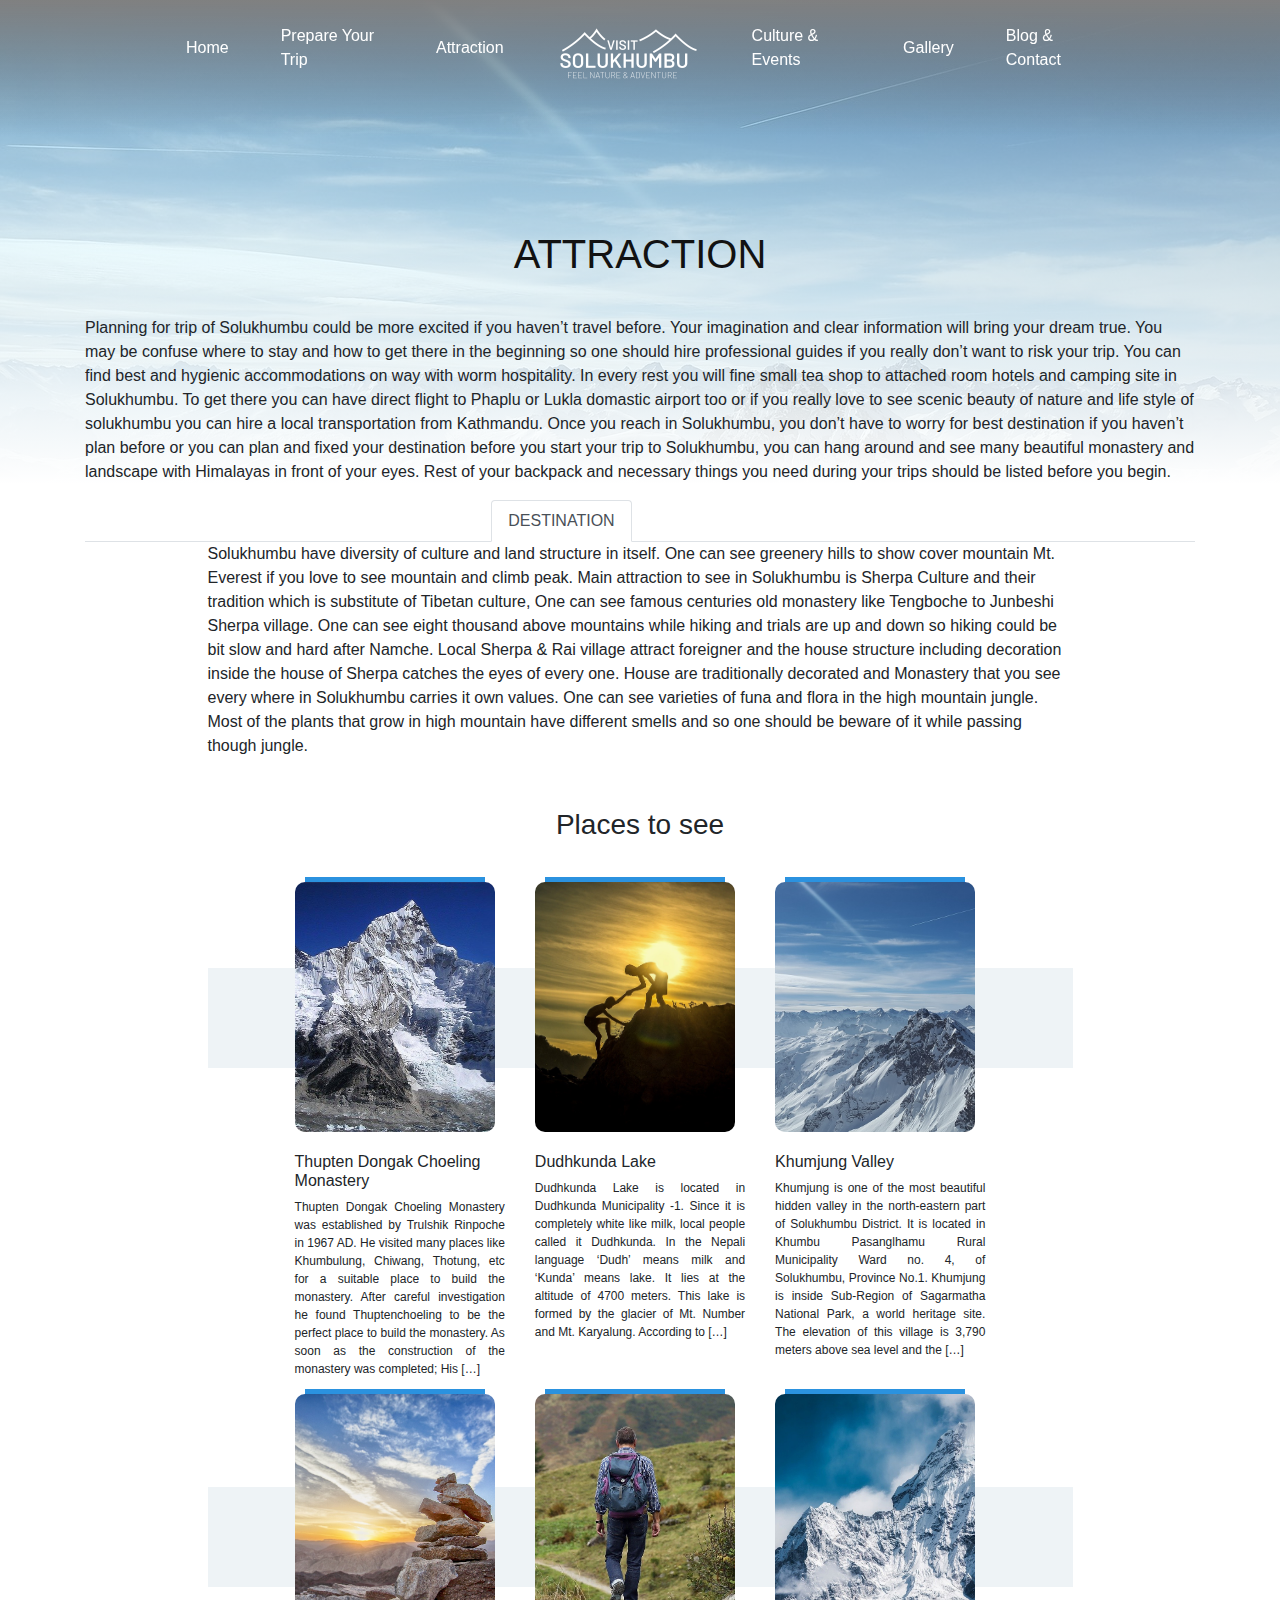
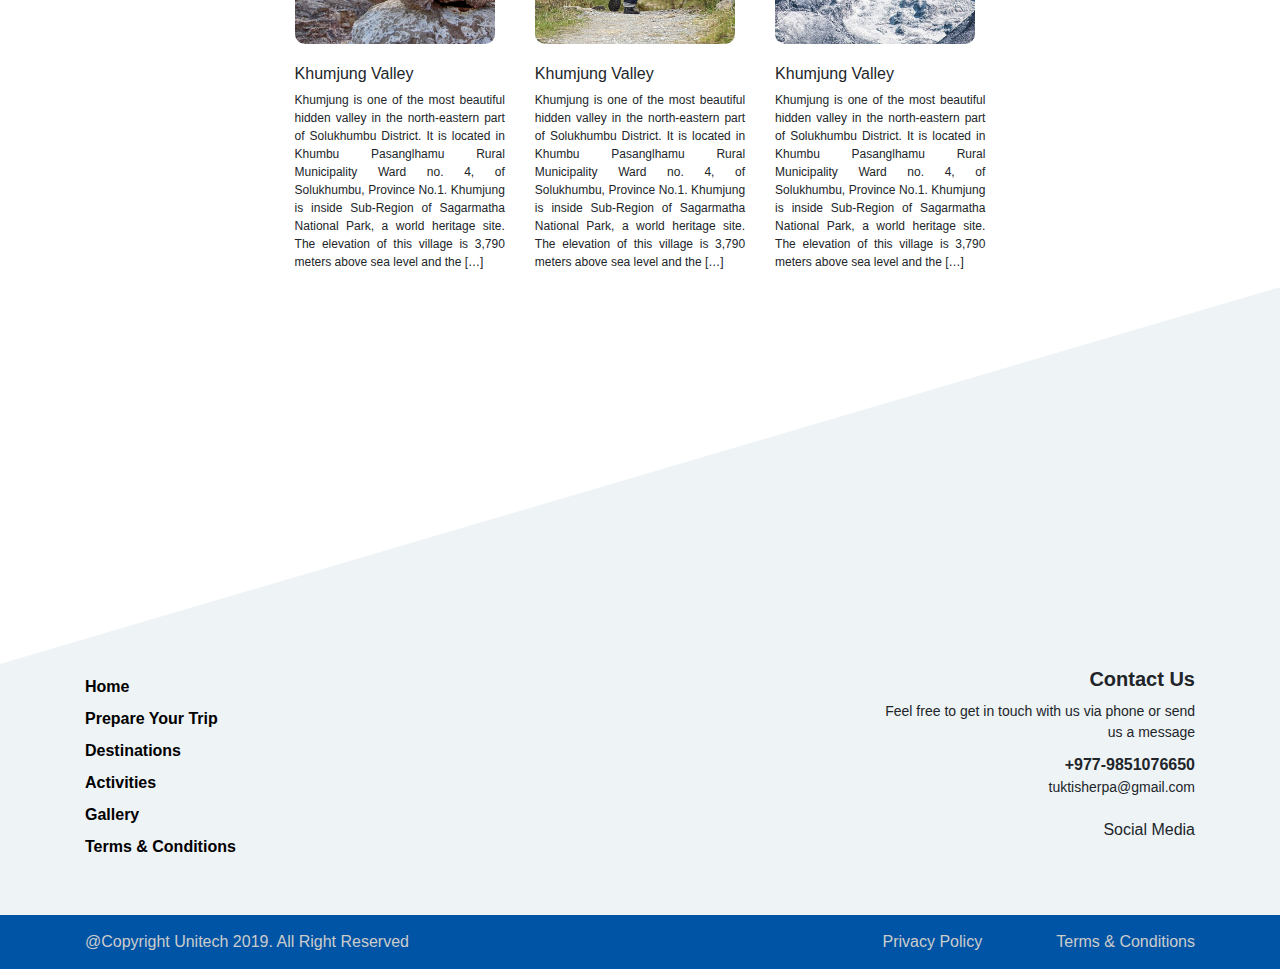
<file: attraction.html>
<!DOCTYPE html>
<html lang="en">
<head>
    <meta charset="UTF-8">
    <meta name="viewport" content="width=device-width, initial-scale=1.0">
    <meta http-equiv="X-UA-Compatible" content="ie=edge">
    <link rel="stylesheet" type="text/css" href="css/custom.css">
    <link rel="stylesheet" type="text/css" href="css/bootstrap.min.css">

    <title>Attraction</title>
</head>
<body>

    <header>
                <nav id="navDesktop" class="navbar navbar-expand-lg">   
                    <button class="navbar-toggler" type="button" data-toggle="collapse" data-target="#navbarTogglerDemo01" aria-controls="navbarTogglerDemo01" aria-expanded="false" aria-label="Toggle navigation">
                        <i class="fa fa-bars"></i>
                    </button>
                    <div class="collapse navbar-collapse" id="navbarTogglerDemo01">
                        <ul class="navbar-nav">
                            <li class="nav-item my-auto">
                                <a class="nav-link" href="index.html">Home</a>
                            </li>
                            <li class="nav-item my-auto">
                                <a class="nav-link" href="job.html">Prepare Your Trip</a>
                            </li>
                            <li class="nav-item my-auto">
                                <a class="nav-link" href="services.html">Attraction</a>
                            </li>
                            <li class="nav-item my-auto">
                                <a class="navbar-logo" href="index.html">
                                    <img class="logo-img" src="img/logowhitenew.png"/>
                                </a>
                            </li>
                            <li class="nav-item my-auto">
                                <a class="nav-link" href="gallery.html">Culture & Events</a>
                            </li>
                            <li class="nav-item my-auto">
                                <a class="nav-link" href="about us.html">Gallery</a>
                            </li>
                            <li class="nav-item my-auto">
                                <a class="nav-link" href="contact.html">Blog & Contact</a>
                            </li>
                        </ul>
                    </div>
                </nav>
            </header>
    
    <div class="header-image-attraction" style="background: linear-gradient(180deg, #8DEBFE47 0%, #FFFFFF 100%),url(img/Rough-horn.jpg);
    background-size: cover;">
        <div class="container">
            <h1 class="attraction">ATTRACTION</h1>
            <p class="attraction">Planning for trip of Solukhumbu could be more excited if you haven’t travel before. Your imagination and clear information will bring your dream true. You may be confuse where to stay and how to get there in the beginning so one should hire professional guides if you really don’t want to risk your trip. You can find best and hygienic accommodations on way with worm hospitality. In every rest you will fine small tea shop to attached room hotels and camping site in Solukhumbu. To get there you can have direct flight to Phaplu or Lukla domastic airport too or if you really love to see scenic beauty of nature and life style of solukhumbu you can hire a local transportation from Kathmandu. Once you reach in Solukhumbu, you don’t have to worry for best destination if you haven’t plan before or you can plan and fixed your destination before you start your trip to Solukhumbu, you can hang around and see many beautiful monastery and landscape with Himalayas in front of your eyes. Rest of your backpack and necessary things you need during your trips should be listed before you begin.</p c>
        </div>
    </div>
    <div class="container">
        <div class="itirenary-tab">
            <ul class="nav nav-tabs justify-content-center">
                <li class="nav-item">
                  <a class="nav-link active" data-toggle="tab" href="#tab1">DESTINATION</a>
                </li>
                <li class="nav-item">
                  <a class="nav-link" data-toggle="tab" href="#tab2">ACTIVITIES</a>
                </li>
            </ul>

              <!-- Tab panes -->
            <div class="bg3">
                <div class="col-md-10 mx-auto">
                    <div class="tab-content">
                        <div id="tab1" class="container tab-pane active">
                            <div class="destination-content">
                                <p>Solukhumbu have diversity of culture and land structure in itself. One can see greenery hills to show cover mountain Mt. Everest if you love to see mountain and climb peak. Main attraction to see in Solukhumbu is Sherpa Culture and their tradition which is substitute of Tibetan culture, One can see famous centuries old monastery like Tengboche to Junbeshi Sherpa village. One can see eight thousand above mountains while hiking and trials are up and down so hiking could be bit slow and hard after Namche. Local Sherpa & Rai village attract foreigner and the house structure including decoration inside the house of Sherpa catches the eyes of every one. House are traditionally decorated and Monastery that you see every where in Solukhumbu carries it own values. One can see varieties of funa and flora in the high mountain jungle. Most of the plants that grow in high mountain have different smells and so one should be beware of it while passing though jungle.</p>
                            </div>
                            <div class="images-list">
                                <h3 class="places">Places to see</h3>
                                <div class="col-md-10 mx-auto">                                               <div class="row">
                                    <div class="bcg-1"></div>
                                        <div class="col-md-4">
                                            <img class="destination-img" src="img/Mount Everest.jpg">
                                            <h6>Thupten Dongak Choeling Monastery</h6>
                                            <p class="places-content">Thupten Dongak Choeling Monastery was established by Trulshik Rinpoche in 1967 AD. He visited many places like Khumbulung, Chiwang, Thotung, etc for a suitable place to build the monastery. After careful investigation he found Thuptenchoeling to be the perfect place to build the monastery. As soon as the construction of the monastery was completed; His […]</p>
                                            <div class="bcg-2"></div>
                                        </div>
                                        
                                        <div class="col-md-4">
                                            <div class="bcg-2"></div>
                                            <img class="destination-img" src="img/adventure.jpg">
                                            <h6>Dudhkunda Lake</h6>
                                            <p class="places-content">Dudhkunda Lake is located in Dudhkunda Municipality -1. Since it is completely white like milk, local people called it Dudhkunda. In the Nepali language ‘Dudh’ means milk and ‘Kunda’ means lake. It lies at the altitude of 4700 meters. This lake is formed by the glacier of Mt. Number and Mt. Karyalung. According to […]</p>
                                            
                                        </div>
                                        
                                        <div class="col-md-4">
                                            <div class="bcg-2"></div>
                                            <img class="destination-img" src="img/Rough-horn.jpg">
                                            <h6>Khumjung Valley</h6>
                                            <p class="places-content">Khumjung is one of the most beautiful hidden valley in the north-eastern part of Solukhumbu District. It is located in Khumbu Pasanglhamu Rural Municipality Ward no. 4, of Solukhumbu, Province No.1. Khumjung is inside Sub-Region of Sagarmatha National Park, a world heritage site. The elevation of this village is 3,790 meters above sea level and the […]</p>
                                        </div>
                                    </div>
                                    <div class="row">
                                        <div class="bcg-1"></div>
                                        <div class="col-md-4">
                                            <div class="bcg-2"></div>
                                            <img class="destination-img" src="img/sunset.jpg">
                                            <h6>Khumjung Valley</h6>
                                            <p class="places-content">Khumjung is one of the most beautiful hidden valley in the north-eastern part of Solukhumbu District. It is located in Khumbu Pasanglhamu Rural Municipality Ward no. 4, of Solukhumbu, Province No.1. Khumjung is inside Sub-Region of Sagarmatha National Park, a world heritage site. The elevation of this village is 3,790 meters above sea level and the […]</p>
                                        </div>
                                        <div class="col-md-4">
                                            <div class="bcg-2"></div>
                                            <img class="destination-img" src="img/wanderer.jpg">
                                            <h6>Khumjung Valley</h6>
                                            <p class="places-content">Khumjung is one of the most beautiful hidden valley in the north-eastern part of Solukhumbu District. It is located in Khumbu Pasanglhamu Rural Municipality Ward no. 4, of Solukhumbu, Province No.1. Khumjung is inside Sub-Region of Sagarmatha National Park, a world heritage site. The elevation of this village is 3,790 meters above sea level and the […]</p>
                                        </div>
                                        <div class="col-md-4">
                                            <div class="bcg-2"></div>
                                            <img class="destination-img" src="img/ama dablam.jpg">
                                            <h6>Khumjung Valley</h6>
                                            <p class="places-content">Khumjung is one of the most beautiful hidden valley in the north-eastern part of Solukhumbu District. It is located in Khumbu Pasanglhamu Rural Municipality Ward no. 4, of Solukhumbu, Province No.1. Khumjung is inside Sub-Region of Sagarmatha National Park, a world heritage site. The elevation of this village is 3,790 meters above sea level and the […]</p>
                                        </div>
                                    </div>
                                </div>
                                <div class="bg4"></div>
                                <div class="bg5"></div>
                            </div>
                        </div>
                        <div id="tab2" class="container tab-pane fade"><br>
                            <P>Lorem ipsum dolor sit amet, consectetur adipisicing elit. A, autem pariatur? Culpa magni id facilis dignissimos modi saepe eaque aut fugiat similique maiores? Voluptatum ipsum, iusto repellat ipsa tenetur animi.</P>
                            <div class="images-list">
                                <h5 style="margin-bottom: 20px;">Choose Activities you love to do.</h5>                                            <div class="row">
                                        <div class="col-md-2">
                                            <img class="activities-img" src="img/Mount Everest.jpg">
                                            <h6 style="text-align: center;">Hiking</h6>
                                        </div>
                                        <div class="col-md-2">
                                            <img class="activities-img" src="img/adventure.jpg">
                                            <h6 style="text-align: center;">Hiking</h6>
                                        </div>
                                        <div class="col-md-2">
                                            <img class="activities-img" src="img/Rough-horn.jpg">
                                            <h6 style="text-align: center;">Hiking</h6>
                                        </div>
                                        <div class="col-md-2">
                                            <img class="activities-img" src="img/Rough-horn.jpg">
                                            <h6 style="text-align: center;">Hiking</h6>
                                        </div>
                                        <div class="col-md-2">
                                            <img class="activities-img" src="img/Rough-horn.jpg">
                                            <h6 style="text-align: center;">Hiking</h6>
                                        </div>
                                        <div class="col-md-2">
                                            <img class="activities-img" src="img/Rough-horn.jpg">
                                            <h6 style="text-align: center;">Hiking</h6>
                                        </div>
                                    </div>
                            </div>
                        </div> 
                    </div>
                </div>
            </div>
        </div>
    </div>


    <footer>
                <div id="footer-top">
                    <div class="container">
                        <div class="row">
                            <div class="col-md-6 first">
                                <ul style="list-style: none; padding-left: 0;"> 
                                    <li><a href="index.html">Home</a></li>
                                    <li><a href="job.html">Prepare Your Trip</a></li>
                                    <li><a href="services.html">Destinations</a></li>
                                    <li><a href="gallery.html">Activities</a></li>
                                    <li><a href="about us.html">Gallery</a></li>
                                    <li><a href="contact.html">Terms & Conditions</a></li>
                                </ul>
                            </div>
                            <div class="col-md-6 second">
                                <h5 class="footer-title">Contact Us</h5>
                                <div class="footer-text">
                                    Feel free to get in touch with us via phone or send<br>us a message
                                </div>
                                <div class="footer-contact">
                                    +977-9851076650
                                </div>
                                <div class="footer-email">
                                    tuktisherpa@gmail.com
                                </div>

                                <div class="social-icons">
                                    <div class="social-media">
                                        Social Media
                                    </div>
                                    <a href="https://www.facebook.com/"><i class="fab fa-facebook"></i></a>
                                    <a href="https://www.instagram.com/"><i class="fab fa-instagram"></i></a>
                                </div>
                            </div>
                        </div>
                    </div>
                </div>
                <div id="copyright">
                    <div class="container">
                        <div class="row">
                            <div class="col-md-6 copyright-text">
                                @Copyright Unitech 2019. All Right Reserved
                            </div>
                            <div class="col-md-6 privacy-links">
                                <span class="privacy"><a href="#">Privacy Policy</a></span>
                                <span class="terms"><a href="#">Terms & Conditions</a></span>
                            </div>
                        </div>
                    </div>
                </div>
            </footer>
    
        </div>
        
        
        <script type="text/javascript" src="js/jquery.min.js"></script>
        <script type="text/javascript" src="js/bootstrap.min.js"></script>
        <script type="text/javascript" src="js/popper.min.js"></script>
        <script type="text/javascript" src="js/owl.carousel.js"></script>
        
        <script type="text/javascript">
            $('#homeSlider').owlCarousel({
                animateOut: 'fadeOut',
                loop:true,
                autoplay:true,
                autoplayTimeout:3000,
                autoplayHoverPause:true,
                nav: true,
                dots: false,
                navText: ["<i class='fa fa-chevron-left'></i>","<i class='fa fa-chevron-right'></i>"],
                responsive:{
                    0:{
                        items:1
                    },
                    600:{
                        items:1
                    },
                    1000:{
                        items:1
                    }
                }
            })
            $('#peopleSlider').owlCarousel({
                loop:true,
                autoplay:true,
                autoplayTimeout:3000,
                autoplayHoverPause:true,
                nav: true,
                dots: false,
                navText: ["<i class='fa fa-chevron-left'></i>","<i class='fa fa-chevron-right'></i>"],
                responsive:{
                    0:{
                        items:1
                    },
                    600:{
                        items:1
                    },
                    1000:{
                        items:1
                    }
                }
            })
            $('#partnerSlider').owlCarousel({
                loop:true,
                autoplay:true,
                margin: 20,
                autoplayTimeout:3000,
                autoplayHoverPause:true,
                nav: false,
                dots: false,
                navText: ["<i class='fa fa-chevron-left'></i>","<i class='fa fa-chevron-right'></i>"],
                responsive:{
                    0:{
                        items:1
                    },
                    600:{
                        items:3
                    },
                    1000:{
                        items:5
                    }
                }
            })
        </script>


</body>
</html>
</file>
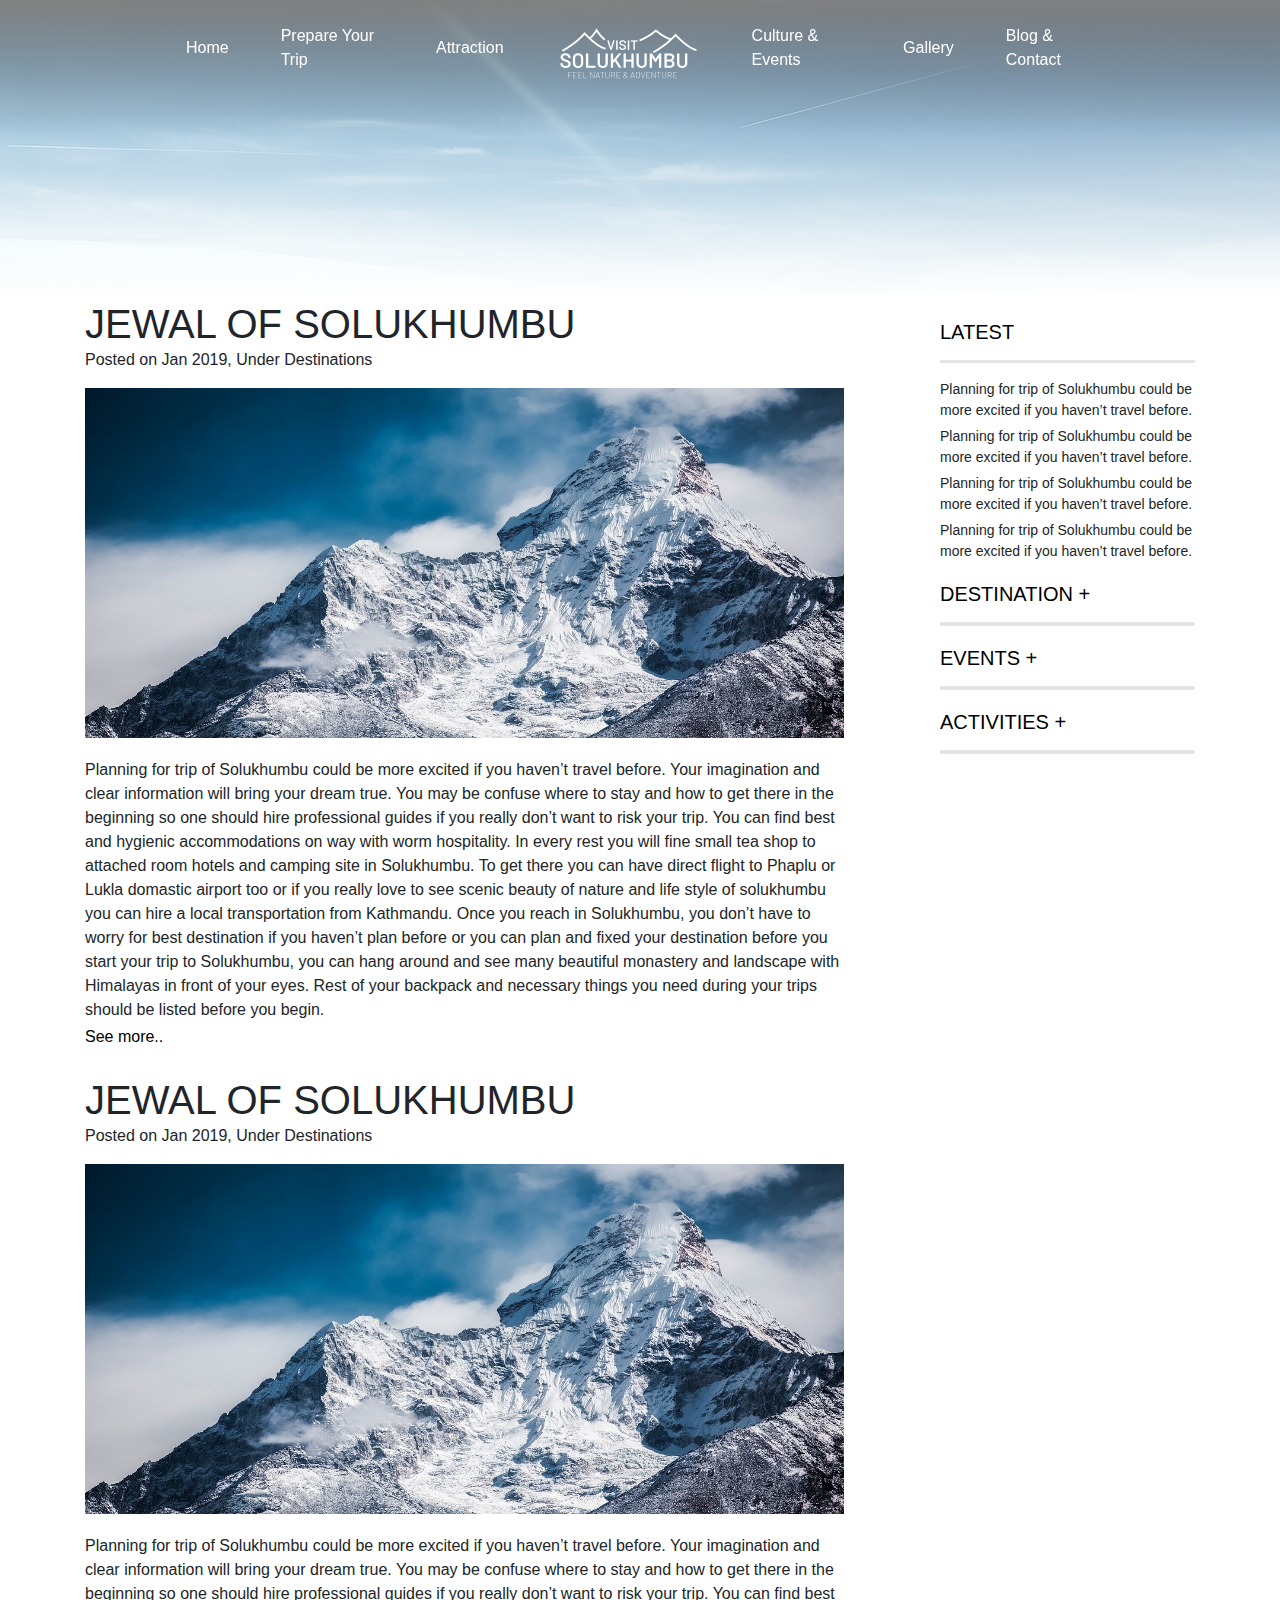
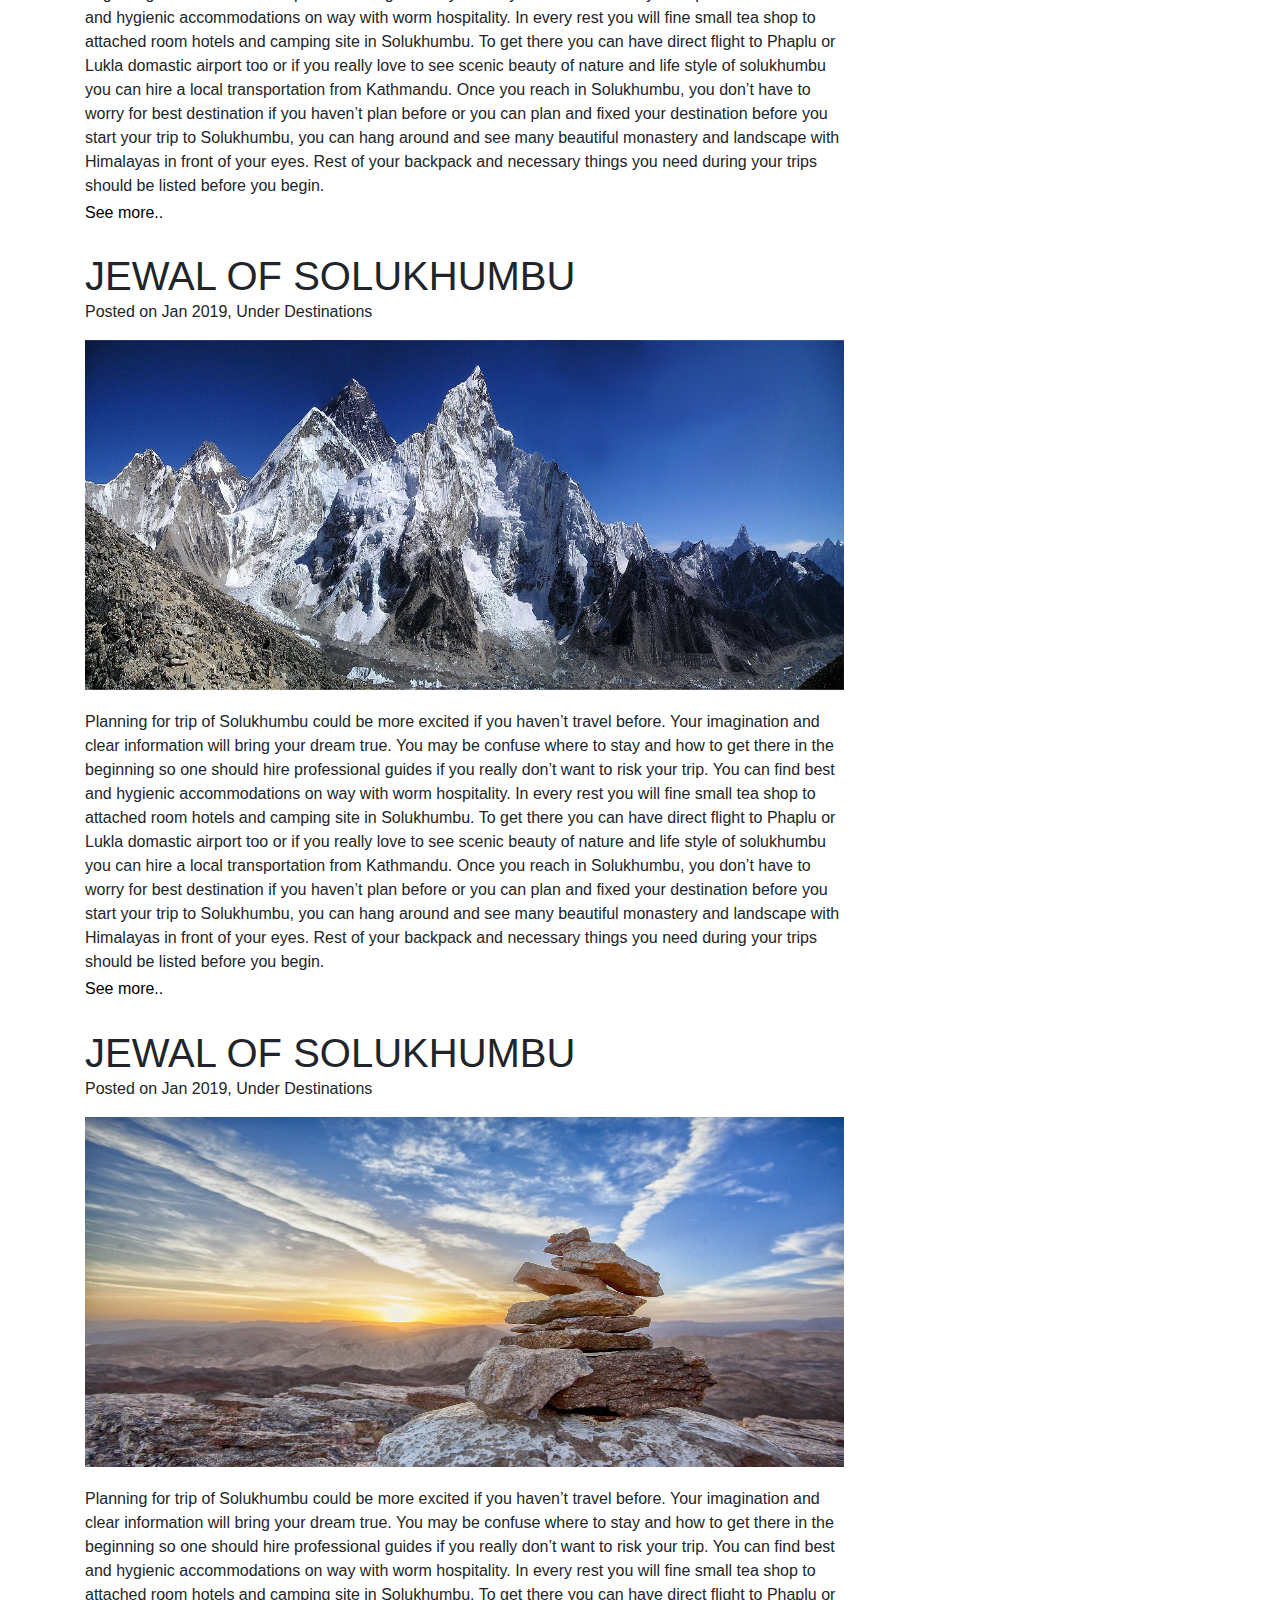
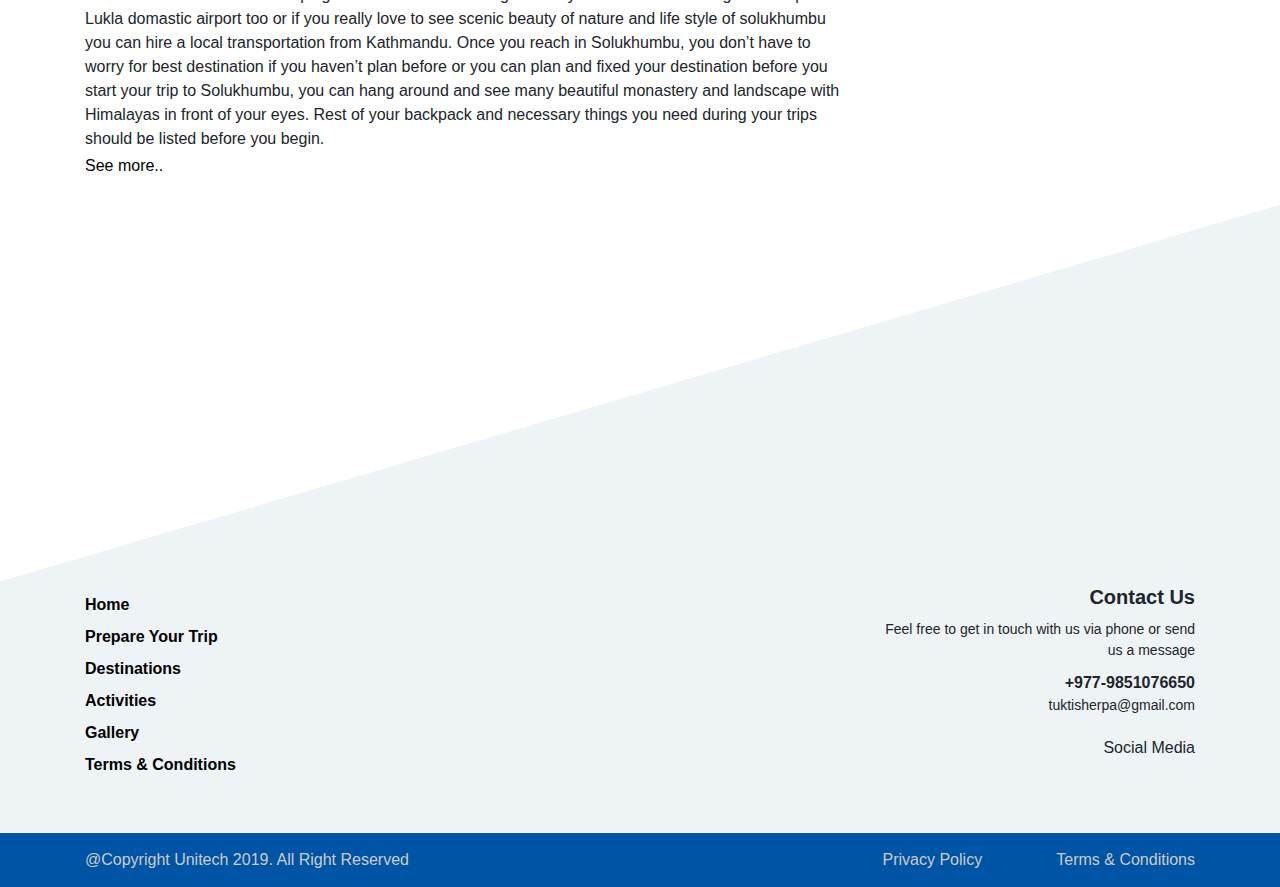
<file: blog.html>
<!DOCTYPE html>
<html lang="en">
<head>
    <meta charset="UTF-8">
    <meta name="viewport" content="width=device-width, initial-scale=1.0">
    <meta http-equiv="X-UA-Compatible" content="ie=edge">
    <link rel="stylesheet" type="text/css" href="css/custom.css">
    <link rel="stylesheet" type="text/css" href="css/bootstrap.min.css">

    <script type="text/javascript" src="js/jquery.min.js"> </script>
    <script type="text/javascript" src="js/bootstrap.min.js"> </script>

    <title>Blog</title>
</head>
<body>
    <header>
        <nav id="navDesktop" class="navbar navbar-expand-lg"> 
          <button class="navbar-toggler" type="button" data-toggle="collapse" data-target="#navbarTogglerDemo01" aria-controls="navbarTogglerDemo01" aria-expanded="false" aria-label="Toggle navigation">
            <i class="fa fa-bars"></i>
          </button>
          <div class="collapse navbar-collapse" id="navbarTogglerDemo01">
            <ul class="navbar-nav">
              <li class="nav-item my-auto">
                <a class="nav-link" href="index.html">Home</a>
              </li>
              <li class="nav-item my-auto">
                <a class="nav-link" href="job.html">Prepare Your Trip</a>
              </li>
              <li class="nav-item my-auto">
                <a class="nav-link" href="services.html">Attraction</a>
              </li>
              <li class="nav-item my-auto">
                <a class="navbar-logo" href="index.html">
                  <img class="logo-img" src="img/logowhitenew.png"/>
                </a>
              </li>
              <li class="nav-item my-auto">
                <a class="nav-link" href="gallery.html">Culture & Events</a>
              </li>
              <li class="nav-item my-auto">
                <a class="nav-link" href="about us.html">Gallery</a>
              </li>
              <li class="nav-item my-auto">
                <a class="nav-link" href="contact.html">Blog & Contact</a>
              </li>
            </ul>
          </div>
        </nav>
      </header>

    <div class="header-image-blog" style="background: linear-gradient(180deg, #8DEBFE47 0%, #FFFFFF 100%),url(img/Rough-horn.jpg); background-size: cover; height: 300px;">
    </div>
    <div class="container">
        <div class="row">
            <div class="col-md-9">
                <div class="wrap-jewel">
                    <h1 class="blog-header">JEWAL OF SOLUKHUMBU</h1>
                    <p class="posted">Posted on Jan 2019, Under Destinations</p>
                    <img class="jewel-of-solukhumbu1" src="img/ama dablam.jpg">
                    <div class="jewel-of-solukhumbu1-content">Planning for trip of Solukhumbu could be more excited if you haven’t travel before. Your imagination and clear information will bring your dream true. You may be confuse where to stay and how to get there in the beginning so one should hire professional guides if you really don’t want to risk your trip. You can find best and hygienic accommodations on way with worm hospitality. In every rest you will fine small tea shop to attached room hotels and camping site in Solukhumbu. To get there you can have direct flight to Phaplu or Lukla domastic airport too or if you really love to see scenic beauty of nature and life style of solukhumbu you can hire a local transportation from Kathmandu. Once you reach in Solukhumbu, you don’t have to worry for best destination if you haven’t plan before or you can plan and fixed your destination before you start your trip to Solukhumbu, you can hang around and see many beautiful monastery and landscape with Himalayas in front of your eyes. Rest of your backpack and necessary things you need during your trips should be listed before you begin.</div>
                    <a href="#"><h6 class="see-more">See more..</h6></a>
                </div>
                <div class="wrap-jewel">
                    <h1 class="blog-header">JEWAL OF SOLUKHUMBU</h1>
                    <p class="posted">Posted on Jan 2019, Under Destinations</p>
                    <img class="jewel-of-solukhumbu1" src="img/ama dablam.jpg">
                    <div class="jewel-of-solukhumbu1-content">Planning for trip of Solukhumbu could be more excited if you haven’t travel before. Your imagination and clear information will bring your dream true. You may be confuse where to stay and how to get there in the beginning so one should hire professional guides if you really don’t want to risk your trip. You can find best and hygienic accommodations on way with worm hospitality. In every rest you will fine small tea shop to attached room hotels and camping site in Solukhumbu. To get there you can have direct flight to Phaplu or Lukla domastic airport too or if you really love to see scenic beauty of nature and life style of solukhumbu you can hire a local transportation from Kathmandu. Once you reach in Solukhumbu, you don’t have to worry for best destination if you haven’t plan before or you can plan and fixed your destination before you start your trip to Solukhumbu, you can hang around and see many beautiful monastery and landscape with Himalayas in front of your eyes. Rest of your backpack and necessary things you need during your trips should be listed before you begin.</div>
                    <a href="#"><h6 class="see-more">See more..</h6></a>
                </div>
                <div class="wrap-jewel">
                    <h1 class="blog-header">JEWAL OF SOLUKHUMBU</h1>
                    <p class="posted">Posted on Jan 2019, Under Destinations</p>
                    <img class="jewel-of-solukhumbu1" src="img/Mount Everest.jpg">
                    <div class="jewel-of-solukhumbu1-content">Planning for trip of Solukhumbu could be more excited if you haven’t travel before. Your imagination and clear information will bring your dream true. You may be confuse where to stay and how to get there in the beginning so one should hire professional guides if you really don’t want to risk your trip. You can find best and hygienic accommodations on way with worm hospitality. In every rest you will fine small tea shop to attached room hotels and camping site in Solukhumbu. To get there you can have direct flight to Phaplu or Lukla domastic airport too or if you really love to see scenic beauty of nature and life style of solukhumbu you can hire a local transportation from Kathmandu. Once you reach in Solukhumbu, you don’t have to worry for best destination if you haven’t plan before or you can plan and fixed your destination before you start your trip to Solukhumbu, you can hang around and see many beautiful monastery and landscape with Himalayas in front of your eyes. Rest of your backpack and necessary things you need during your trips should be listed before you begin.</div>
                    <a href="#"><h6 class="see-more">See more..</h6></a>
                </div>
                <div class="wrap-jewel">
                    <h1 class="blog-header">JEWAL OF SOLUKHUMBU</h1>
                    <p class="posted">Posted on Jan 2019, Under Destinations</p>
                    <img class="jewel-of-solukhumbu1" src="img/sunset.jpg">
                    <div class="jewel-of-solukhumbu1-content">Planning for trip of Solukhumbu could be more excited if you haven’t travel before. Your imagination and clear information will bring your dream true. You may be confuse where to stay and how to get there in the beginning so one should hire professional guides if you really don’t want to risk your trip. You can find best and hygienic accommodations on way with worm hospitality. In every rest you will fine small tea shop to attached room hotels and camping site in Solukhumbu. To get there you can have direct flight to Phaplu or Lukla domastic airport too or if you really love to see scenic beauty of nature and life style of solukhumbu you can hire a local transportation from Kathmandu. Once you reach in Solukhumbu, you don’t have to worry for best destination if you haven’t plan before or you can plan and fixed your destination before you start your trip to Solukhumbu, you can hang around and see many beautiful monastery and landscape with Himalayas in front of your eyes. Rest of your backpack and necessary things you need during your trips should be listed before you begin.</div>
                    <a href="#"><h6 class="see-more">See more..</h6></a>
                </div>
            </div>
            <div class="col-md-3">
                <h5 class="sidebar">LATEST</h5>
                    <hr style="border-top: 3px solid rgba(0,0,0,.1);">
                <p class="latest-content">Planning for trip of Solukhumbu could be more excited if you haven’t travel before.</p>
                <p class="latest-content">Planning for trip of Solukhumbu could be more excited if you haven’t travel before.</p>
                <p class="latest-content">Planning for trip of Solukhumbu could be more excited if you haven’t travel before.</p>
                <p class="latest-content">Planning for trip of Solukhumbu could be more excited if you haven’t travel before.</p>


                    <div class="panel-group" id="accordion">
                        <div class="panel panel-default">
                          <div class="panel-heading">
                            <h5 class="sidebar">DESTINATION
                              <a data-toggle="collapse" data-parent="#accordion" href="#collapse1" >+
                              </a> 
                              <hr style="border-top: 4px solid rgba(0,0,0,.1);">
                            </h5>
                          </div>
                          <div id="collapse1" class="panel-collapse collapse in">
                            <div class="panel-body">Lorem ipsum dolor sit amet, consectetur adipisicing elit,
                            sed do eiusmod tempor incididunt ut labore et dolore magna aliqua. Ut enim ad
                            minim veniam, quis nostrud exercitation ullamco laboris nisi ut aliquip ex ea
                            commodo consequat.</div>
                          </div>
                        </div>
                        <div class="panel panel-default">
                          <div class="panel-heading">
                            <h5 class="sidebar">EVENTS
                              <a data-toggle="collapse" data-parent="#accordion" href="#collapse2">+
                              </a>
                              <hr style="border-top: 4px solid rgba(0,0,0,.1);">
                            </h5>
                          </div>
                          <div id="collapse2" class="panel-collapse collapse">
                            <div class="panel-body">Lorem ipsum dolor sit amet, consectetur adipisicing elit,
                            sed do eiusmod tempor incididunt ut labore et dolore magna aliqua. Ut enim ad
                            minim veniam, quis nostrud exercitation ullamco laboris nisi ut aliquip ex ea
                            commodo consequat.</div>
                          </div>
                        </div>
                        <div class="panel panel-default">
                          <div class="panel-heading">
                            <h5 class="sidebar">ACTIVITIES
                              <a data-toggle="collapse" data-parent="#accordion" href="#collapse3">+
                              </a>
                              <hr style="border-top: 4px solid rgba(0,0,0,.1);">
                            </h5>
                          </div>
                          <div id="collapse3" class="panel-collapse collapse">
                            <div class="panel-body">Lorem ipsum dolor sit amet, consectetur adipisicing elit,
                            sed do eiusmod tempor incididunt ut labore et dolore magna aliqua. Ut enim ad
                            minim veniam, quis nostrud exercitation ullamco laboris nisi ut aliquip ex ea
                            commodo consequat.</div>
                          </div>
                        </div>
                      </div>
                      
            </div>
        </div>
    </div>

    <footer>
        <div id="footer-top">
          <div class="container">
            <div class="row">
              <div class="col-md-6 first">
                <ul style="list-style: none; padding-left: 0;"> 
                  <li><a href="index.html">Home</a></li>
                  <li><a href="job.html">Prepare Your Trip</a></li>
                  <li><a href="services.html">Destinations</a></li>
                  <li><a href="gallery.html">Activities</a></li>
                  <li><a href="about us.html">Gallery</a></li>
                  <li><a href="contact.html">Terms & Conditions</a></li>
                </ul>
              </div>
              <div class="col-md-6 second">
                <h5 class="footer-title">Contact Us</h5>
                <div class="footer-text">
                  Feel free to get in touch with us via phone or send<br>us a message
                </div>
                <div class="footer-contact">
                  +977-9851076650
                </div>
                <div class="footer-email">
                  tuktisherpa@gmail.com
                </div>

                <div class="social-icons">
                  <div class="social-media">
                    Social Media
                  </div>
                  <a href="https://www.facebook.com/"><i class="fab fa-facebook"></i></a>
                  <a href="https://www.instagram.com/"><i class="fab fa-instagram"></i></a>
                </div>
              </div>
            </div>
          </div>
        </div>
        <div id="copyright">
          <div class="container">
            <div class="row">
              <div class="col-md-6 copyright-text">
                @Copyright Unitech 2019. All Right Reserved
              </div>
              <div class="col-md-6 privacy-links">
                <span class="privacy"><a href="#">Privacy Policy</a></span>
                <span class="terms"><a href="#">Terms & Conditions</a></span>
              </div>
            </div>
          </div>
        </div>
      </footer>
  
    </div>
    
    
    <script type="text/javascript" src="js/jquery.min.js"></script>
    <script type="text/javascript" src="js/bootstrap.min.js"></script>
    <script type="text/javascript" src="js/popper.min.js"></script>
    <script type="text/javascript" src="js/owl.carousel.js"></script>
    
    <script type="text/javascript">
      $('#homeSlider').owlCarousel({
        animateOut: 'fadeOut',
        loop:true,
        autoplay:true,
        autoplayTimeout:3000,
        autoplayHoverPause:true,
        nav: true,
        dots: false,
        navText: ["<i class='fa fa-chevron-left'></i>","<i class='fa fa-chevron-right'></i>"],
        responsive:{
          0:{
            items:1
          },
          600:{
            items:1
          },
          1000:{
            items:1
          }
        }
      })
      $('#peopleSlider').owlCarousel({
        loop:true,
        autoplay:true,
        autoplayTimeout:3000,
        autoplayHoverPause:true,
        nav: true,
        dots: false,
        navText: ["<i class='fa fa-chevron-left'></i>","<i class='fa fa-chevron-right'></i>"],
        responsive:{
          0:{
            items:1
          },
          600:{
            items:1
          },
          1000:{
            items:1
          }
        }
      })
      $('#partnerSlider').owlCarousel({
        loop:true,
        autoplay:true,
        margin: 20,
        autoplayTimeout:3000,
        autoplayHoverPause:true,
        nav: false,
        dots: false,
        navText: ["<i class='fa fa-chevron-left'></i>","<i class='fa fa-chevron-right'></i>"],
        responsive:{
          0:{
            items:1
          },
          600:{
            items:3
          },
          1000:{
            items:5
          }
        }
      })
    </script>


</body>
</html>
</file>
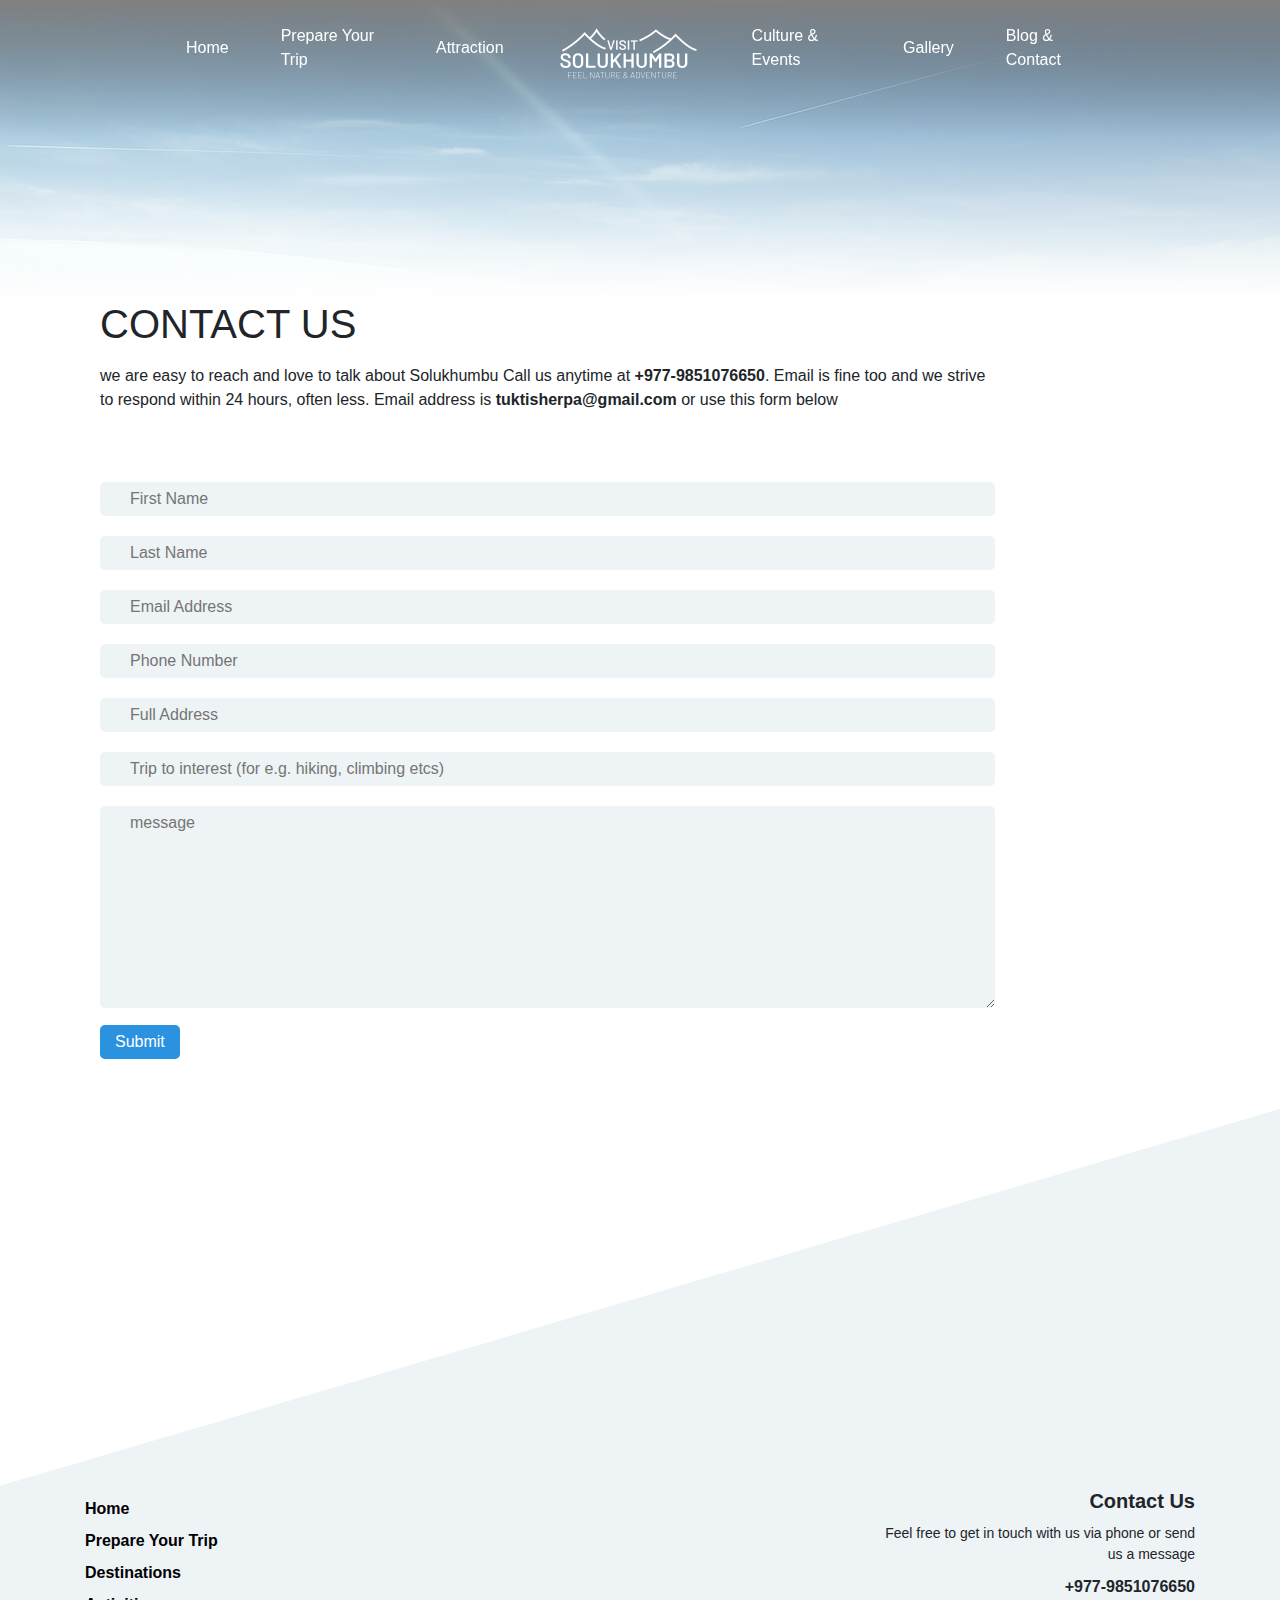
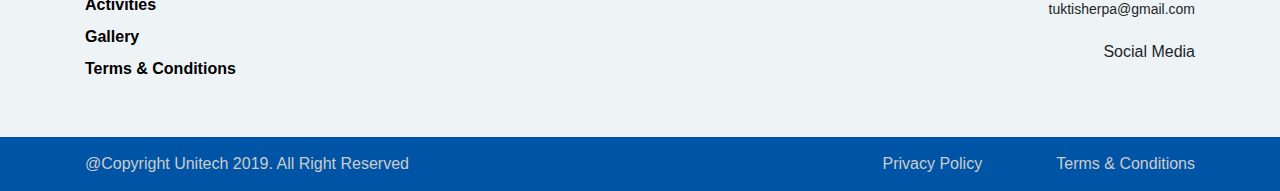
<file: contact.html>
<!DOCTYPE html>
<html lang="en">
<head>
    <meta charset="UTF-8">
    <meta name="viewport" content="width=device-width, initial-scale=1.0">
    <meta http-equiv="X-UA-Compatible" content="ie=edge">
    <link rel="stylesheet" type="text/css" href="css/custom.css">
    <link rel="stylesheet" type="text/css" href="css/bootstrap.min.css">
    <title>Contact Us</title>
</head>
<body>

    <header>
                <nav id="navDesktop" class="navbar navbar-expand-lg">   
                    <button class="navbar-toggler" type="button" data-toggle="collapse" data-target="#navbarTogglerDemo01" aria-controls="navbarTogglerDemo01" aria-expanded="false" aria-label="Toggle navigation">
                        <i class="fa fa-bars"></i>
                    </button>
                    <div class="collapse navbar-collapse" id="navbarTogglerDemo01">
                        <ul class="navbar-nav">
                            <li class="nav-item my-auto">
                                <a class="nav-link" href="index.html">Home</a>
                            </li>
                            <li class="nav-item my-auto">
                                <a class="nav-link" href="job.html">Prepare Your Trip</a>
                            </li>
                            <li class="nav-item my-auto">
                                <a class="nav-link" href="services.html">Attraction</a>
                            </li>
                            <li class="nav-item my-auto">
                                <a class="navbar-logo" href="index.html">
                                    <img class="logo-img" src="img/logowhitenew.png"/>
                                </a>
                            </li>
                            <li class="nav-item my-auto">
                                <a class="nav-link" href="gallery.html">Culture & Events</a>
                            </li>
                            <li class="nav-item my-auto">
                                <a class="nav-link" href="about us.html">Gallery</a>
                            </li>
                            <li class="nav-item my-auto">
                                <a class="nav-link" href="contact.html">Blog & Contact</a>
                            </li>
                        </ul>
                    </div>
                </nav>
            </header>

    <div class="header-image-blog" style="background: linear-gradient(180deg, #8DEBFE47 0%, #FFFFFF 100%),url(img/Rough-horn.jpg); background-size: cover; height: 300px;">
    </div>
    <div class="container">
            <div class="col-md-10">
            <h1 class="heading">CONTACT US</h1>
            <p class="content">we are easy to reach and love to talk about Solukhumbu Call us anytime at <b>+977-9851076650</b>. 
                Email is fine too and we strive to respond within 24 hours, often less. 
                Email address is <b>tuktisherpa@gmail.com</b>
                or use this form below</p>
                <div class="contack-form">
                    <input type="text" name="first-name" placeholder="First Name" width="100%">
                    <input type="text" name="last-name" placeholder="Last Name">
                    <input type="text" name="email" placeholder="Email Address">
                    <input type="text" name="phone" placeholder="Phone Number">
                    <input type="text" name="address" placeholder="Full Address">
                    <input type="text" name="interest" placeholder="Trip to interest (for e.g. hiking, climbing etcs)">
                    <textarea name="message" id="" rows="8" placeholder="message"></textarea>
                    <button class="submit">Submit</button>
                </div>
            </div>
    </div>


    <footer>
                <div id="footer-top">
                    <div class="container">
                        <div class="row">
                            <div class="col-md-6 first">
                                <ul style="list-style: none; padding-left: 0;"> 
                                    <li><a href="index.html">Home</a></li>
                                    <li><a href="job.html">Prepare Your Trip</a></li>
                                    <li><a href="services.html">Destinations</a></li>
                                    <li><a href="gallery.html">Activities</a></li>
                                    <li><a href="about us.html">Gallery</a></li>
                                    <li><a href="contact.html">Terms & Conditions</a></li>
                                </ul>
                            </div>
                            <div class="col-md-6 second">
                                <h5 class="footer-title">Contact Us</h5>
                                <div class="footer-text">
                                    Feel free to get in touch with us via phone or send<br>us a message
                                </div>
                                <div class="footer-contact">
                                    +977-9851076650
                                </div>
                                <div class="footer-email">
                                    tuktisherpa@gmail.com
                                </div>

                                <div class="social-icons">
                                    <div class="social-media">
                                        Social Media
                                    </div>
                                    <a href="https://www.facebook.com/"><i class="fab fa-facebook"></i></a>
                                    <a href="https://www.instagram.com/"><i class="fab fa-instagram"></i></a>
                                </div>
                            </div>
                        </div>
                    </div>
                </div>
                <div id="copyright">
                    <div class="container">
                        <div class="row">
                            <div class="col-md-6 copyright-text">
                                @Copyright Unitech 2019. All Right Reserved
                            </div>
                            <div class="col-md-6 privacy-links">
                                <span class="privacy"><a href="#">Privacy Policy</a></span>
                                <span class="terms"><a href="#">Terms & Conditions</a></span>
                            </div>
                        </div>
                    </div>
                </div>
            </footer>
    
        </div>
        
        
        <script type="text/javascript" src="js/jquery.min.js"></script>
        <script type="text/javascript" src="js/bootstrap.min.js"></script>
        <script type="text/javascript" src="js/popper.min.js"></script>
        <script type="text/javascript" src="js/owl.carousel.js"></script>
        
        <script type="text/javascript">
            $('#homeSlider').owlCarousel({
                animateOut: 'fadeOut',
                loop:true,
                autoplay:true,
                autoplayTimeout:3000,
                autoplayHoverPause:true,
                nav: true,
                dots: false,
                navText: ["<i class='fa fa-chevron-left'></i>","<i class='fa fa-chevron-right'></i>"],
                responsive:{
                    0:{
                        items:1
                    },
                    600:{
                        items:1
                    },
                    1000:{
                        items:1
                    }
                }
            })
            $('#peopleSlider').owlCarousel({
                loop:true,
                autoplay:true,
                autoplayTimeout:3000,
                autoplayHoverPause:true,
                nav: true,
                dots: false,
                navText: ["<i class='fa fa-chevron-left'></i>","<i class='fa fa-chevron-right'></i>"],
                responsive:{
                    0:{
                        items:1
                    },
                    600:{
                        items:1
                    },
                    1000:{
                        items:1
                    }
                }
            })
            $('#partnerSlider').owlCarousel({
                loop:true,
                autoplay:true,
                margin: 20,
                autoplayTimeout:3000,
                autoplayHoverPause:true,
                nav: false,
                dots: false,
                navText: ["<i class='fa fa-chevron-left'></i>","<i class='fa fa-chevron-right'></i>"],
                responsive:{
                    0:{
                        items:1
                    },
                    600:{
                        items:3
                    },
                    1000:{
                        items:5
                    }
                }
            })
        </script>
    
</body>
</html>
</file>
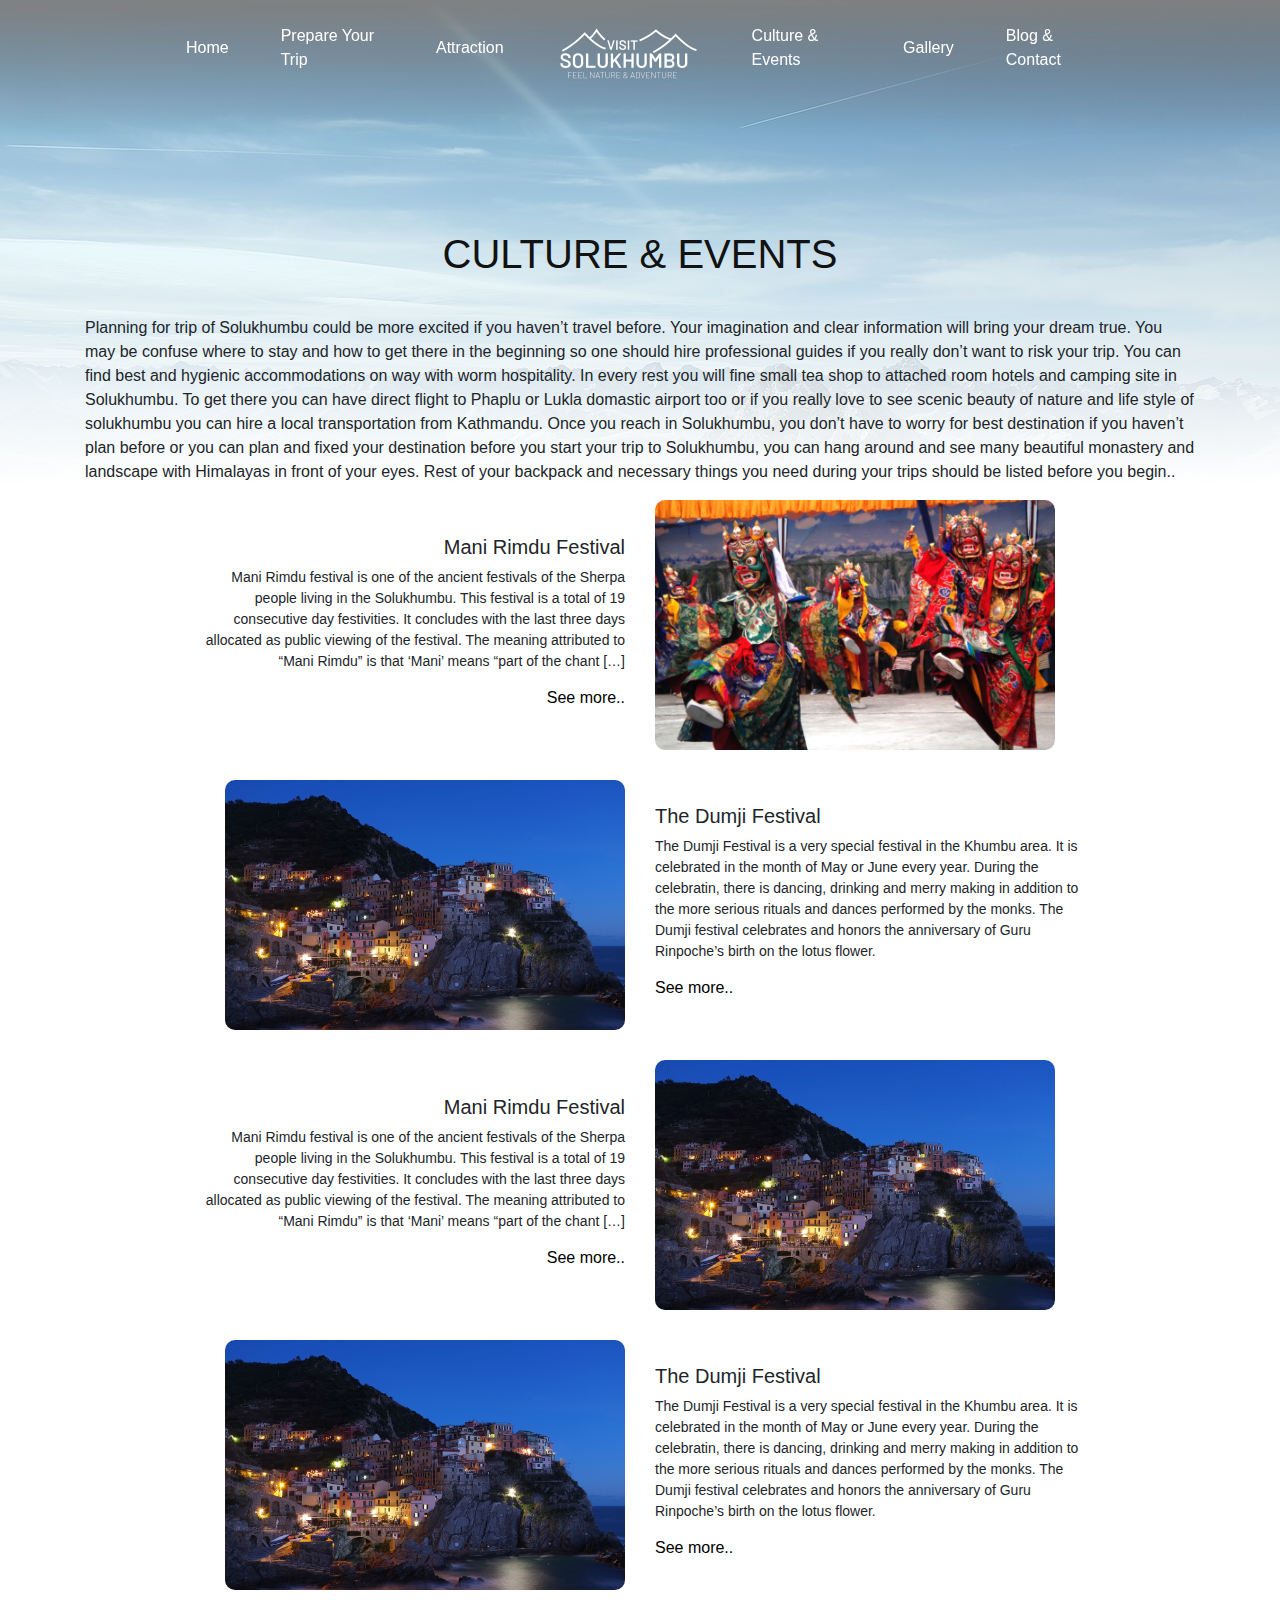
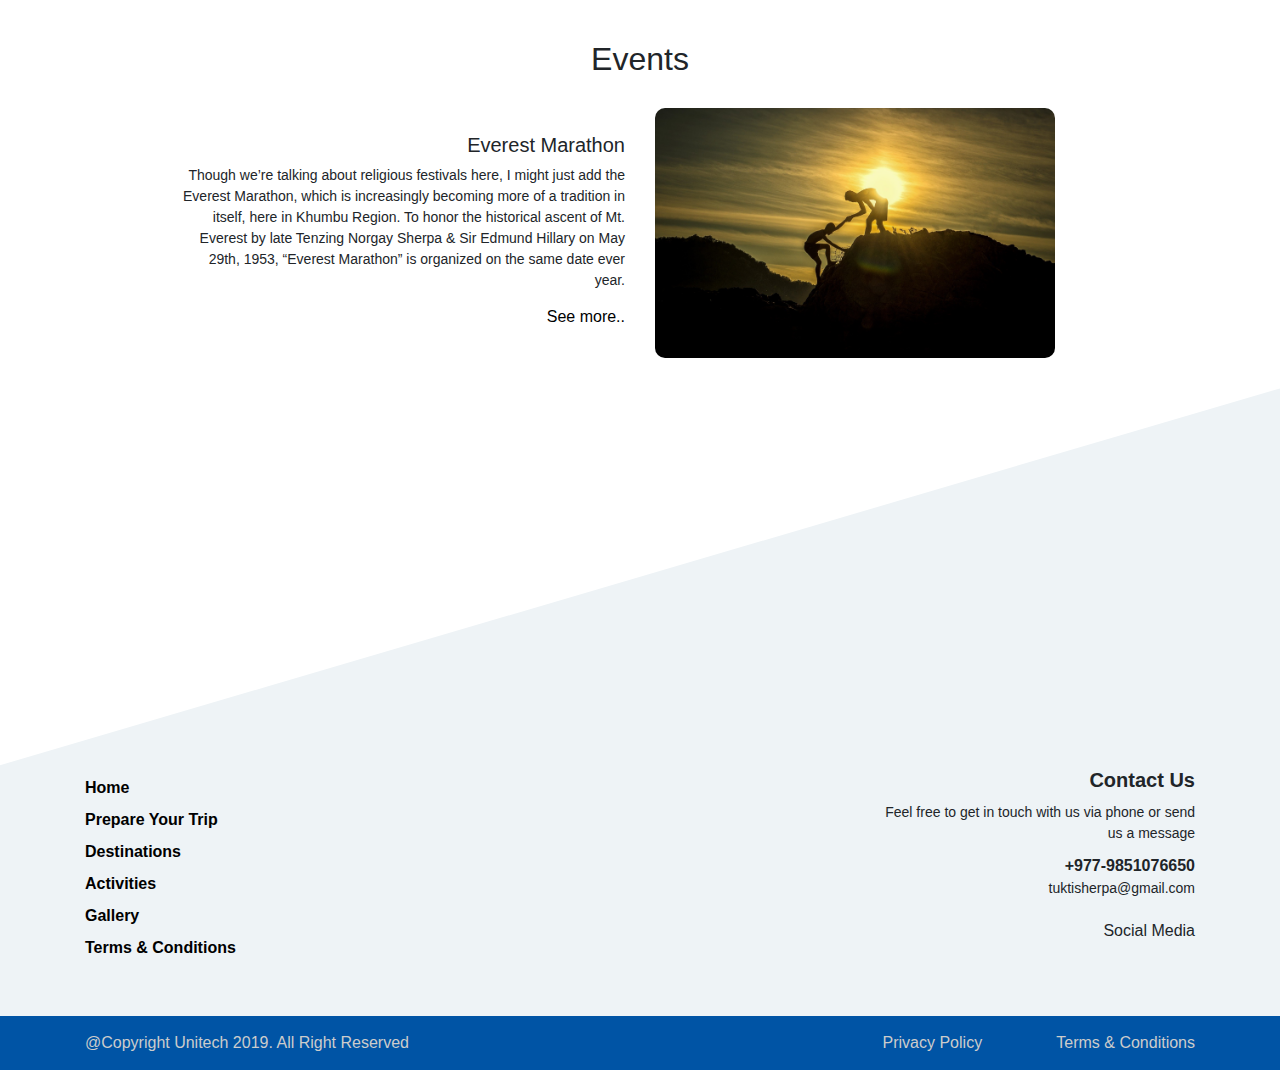
<file: culture & events.html>
<!DOCTYPE html>
<html lang="en">
<head>
    <meta charset="UTF-8">
    <meta name="viewport" content="width=device-width, initial-scale=1.0">
    <meta http-equiv="X-UA-Compatible" content="ie=edge">
    <link rel="stylesheet" type="text/css" href="css/custom.css">
    <link rel="stylesheet" type="text/css" href="css/bootstrap.min.css">

    <script type="text/javascript" src="js/jquery.min.js"> </script>
    <script type="text/javascript" src="js/bootstrap.min.js"> </script>

    <title>Culture & Events</title>
</head>
<body>

    <header>
                <nav id="navDesktop" class="navbar navbar-expand-lg">   
                    <button class="navbar-toggler" type="button" data-toggle="collapse" data-target="#navbarTogglerDemo01" aria-controls="navbarTogglerDemo01" aria-expanded="false" aria-label="Toggle navigation">
                        <i class="fa fa-bars"></i>
                    </button>
                    <div class="collapse navbar-collapse" id="navbarTogglerDemo01">
                        <ul class="navbar-nav">
                            <li class="nav-item my-auto">
                                <a class="nav-link" href="index.html">Home</a>
                            </li>
                            <li class="nav-item my-auto">
                                <a class="nav-link" href="job.html">Prepare Your Trip</a>
                            </li>
                            <li class="nav-item my-auto">
                                <a class="nav-link" href="services.html">Attraction</a>
                            </li>
                            <li class="nav-item my-auto">
                                <a class="navbar-logo" href="index.html">
                                    <img class="logo-img" src="img/logowhitenew.png"/>
                                </a>
                            </li>
                            <li class="nav-item my-auto">
                                <a class="nav-link" href="culture & events.html">Culture & Events</a>
                            </li>
                            <li class="nav-item my-auto">
                                <a class="nav-link" href="about us.html">Gallery</a>
                            </li>
                            <li class="nav-item my-auto">
                                <a class="nav-link" href="contact.html">Blog & Contact</a>
                            </li>
                        </ul>
                    </div>
                </nav>
            </header>
    
    <div class="header-image-culture" style="background: linear-gradient(180deg, #8DEBFE47 0%, #FFFFFF 100%),url(img/Rough-horn.jpg);
    background-size: cover;">
        <div class="container">
            <h1 class="culture-events">CULTURE & EVENTS</h1>
            <p class="culture-events">Planning for trip of Solukhumbu could be more excited if you haven’t travel before. Your imagination and clear information will bring your dream true. You may be confuse where to stay and how to get there in the beginning so one should hire professional guides if you really don’t want to risk your trip. You can find best and hygienic accommodations on way with worm hospitality. In every rest you will fine small tea shop to attached room hotels and camping site in Solukhumbu. To get there you can have direct flight to Phaplu or Lukla domastic airport too or if you really love to see scenic beauty of nature and life style of solukhumbu you can hire a local transportation from Kathmandu. Once you reach in Solukhumbu, you don’t have to worry for best destination if you haven’t plan before or you can plan and fixed your destination before you start your trip to Solukhumbu, you can hang around and see many beautiful monastery and landscape with Himalayas in front of your eyes. Rest of your backpack and necessary things you need during your trips should be listed before you begin..</p c>
        </div>
    </div>
    <div class="container">
        <div class="col-md-10 mx-auto">
            <div class="row" style="margin-bottom: 30px;">
                <div class="col-md-6 my-auto">
                    <h5 style="text-align: right;">Mani Rimdu Festival</h5>
                    <p style="text-align: right; font-size: 14px;">Mani Rimdu festival is one of the ancient festivals of the Sherpa people living in the Solukhumbu. This festival is a total of 19 consecutive day festivities. It concludes with the last three days allocated as public viewing of the festival. The meaning attributed to “Mani Rimdu” is that ‘Mani’ means “part of the chant […]</p>
                    <a href="#"><h6 style="text-align: right; color: #000000;">See more..</h6></a>
                </div>
                <div class="col-md-6">
                    <div><img class="culture-events-img" src="img/ramdi.png"></div>
                </div>
            </div>
            <div class="row" style="margin-bottom: 30px;">
                <div class="col-md-6">
                    <div style="text-align: right;"><img class="culture-events-img" src="img/village.jpg"></div>
                </div>
                <div class="col-md-6 my-auto">
                    <h5 style="text-align: left;">The Dumji Festival</h5>
                    <p style="text-align: left; font-size: 14px;">The Dumji Festival is a very special festival in the Khumbu area. It is celebrated in the month of May or June every year. During the celebratin, there is dancing, drinking and merry making in addition to the more serious rituals and dances performed by the monks. The Dumji festival celebrates and honors the anniversary of Guru Rinpoche’s birth on the lotus flower.</p>
                    <a href="#"><h6 style="text-align: left; color: #000000;">See more..</h6></a>
                </div>
            </div>
            <div class="row" style="margin-bottom: 30px;">
                <div class="col-md-6 my-auto">
                    <h5 style="text-align: right;">Mani Rimdu Festival</h5>
                    <p style="text-align: right; font-size: 14px;">Mani Rimdu festival is one of the ancient festivals of the Sherpa people living in the Solukhumbu. This festival is a total of 19 consecutive day festivities. It concludes with the last three days allocated as public viewing of the festival. The meaning attributed to “Mani Rimdu” is that ‘Mani’ means “part of the chant […]</p>
                    <a href="#"><h6 style="text-align: right; color: #000000;">See more..</h6></a>
                </div>
                <div class="col-md-6">
                    <div><img class="culture-events-img" src="img/village.jpg"></div>
                </div>
            </div>
            <div class="row" style="margin-bottom: 50px;">
                <div class="col-md-6">
                    <div style="text-align: right;"><img class="culture-events-img" src="img/village.jpg"></div>
                </div>
                <div class="col-md-6 my-auto">
                    <h5 style="text-align: left;">The Dumji Festival</h5>
                    <p style="text-align: left; font-size: 14px;">The Dumji Festival is a very special festival in the Khumbu area. It is celebrated in the month of May or June every year. During the celebratin, there is dancing, drinking and merry making in addition to the more serious rituals and dances performed by the monks. The Dumji festival celebrates and honors the anniversary of Guru Rinpoche’s birth on the lotus flower.</p>
                    <a href="#"><h6 style="text-align: left; color: #000000;">See more..</h6></a>
                </div>
            </div>
            <div class="events1">
                <h2 class="events1-2">Events</h2>
                <div class="row">
                    <div class="row" style="margin-bottom: 30px;">
                        <div class="col-md-6 my-auto">
                            <h5 style="text-align: right;">Everest Marathon</h5>
                            <p style="text-align: right; font-size: 14px;">Though we’re talking about religious festivals here, I might just add the Everest Marathon, which is increasingly becoming more of a tradition in itself, here in Khumbu Region. To honor the historical ascent of Mt. Everest by late Tenzing Norgay Sherpa & Sir Edmund Hillary on May 29th, 1953, “Everest Marathon” is organized on the same date ever year.</p>
                            <a href="#"><h6 style="text-align: right; color: #000000;">See more..</h6></a>
                        </div>
                        <div class="col-md-6">
                            <div><img class="culture-events-img" src="img/adventure.jpg"></div>
                        </div>
                    </div>
                </div>
            </div>
        </div>
    </div>


    <footer>
                <div id="footer-top">
                    <div class="container">
                        <div class="row">
                            <div class="col-md-6 first">
                                <ul style="list-style: none; padding-left: 0;"> 
                                    <li><a href="index.html">Home</a></li>
                                    <li><a href="job.html">Prepare Your Trip</a></li>
                                    <li><a href="services.html">Destinations</a></li>
                                    <li><a href="gallery.html">Activities</a></li>
                                    <li><a href="about us.html">Gallery</a></li>
                                    <li><a href="contact.html">Terms & Conditions</a></li>
                                </ul>
                            </div>
                            <div class="col-md-6 second">
                                <h5 class="footer-title">Contact Us</h5>
                                <div class="footer-text">
                                    Feel free to get in touch with us via phone or send<br>us a message
                                </div>
                                <div class="footer-contact">
                                    +977-9851076650
                                </div>
                                <div class="footer-email">
                                    tuktisherpa@gmail.com
                                </div>

                                <div class="social-icons">
                                    <div class="social-media">
                                        Social Media
                                    </div>
                                    <a href="https://www.facebook.com/"><i class="fab fa-facebook"></i></a>
                                    <a href="https://www.instagram.com/"><i class="fab fa-instagram"></i></a>
                                </div>
                            </div>
                        </div>
                    </div>
                </div>
                <div id="copyright">
                    <div class="container">
                        <div class="row">
                            <div class="col-md-6 copyright-text">
                                @Copyright Unitech 2019. All Right Reserved
                            </div>
                            <div class="col-md-6 privacy-links">
                                <span class="privacy"><a href="#">Privacy Policy</a></span>
                                <span class="terms"><a href="#">Terms & Conditions</a></span>
                            </div>
                        </div>
                    </div>
                </div>
            </footer>
    
        </div>
        
        
        <script type="text/javascript" src="js/jquery.min.js"></script>
        <script type="text/javascript" src="js/bootstrap.min.js"></script>
        <script type="text/javascript" src="js/popper.min.js"></script>
        <script type="text/javascript" src="js/owl.carousel.js"></script>
        
        <script type="text/javascript">
            $('#homeSlider').owlCarousel({
                animateOut: 'fadeOut',
                loop:true,
                autoplay:true,
                autoplayTimeout:3000,
                autoplayHoverPause:true,
                nav: true,
                dots: false,
                navText: ["<i class='fa fa-chevron-left'></i>","<i class='fa fa-chevron-right'></i>"],
                responsive:{
                    0:{
                        items:1
                    },
                    600:{
                        items:1
                    },
                    1000:{
                        items:1
                    }
                }
            })
            $('#peopleSlider').owlCarousel({
                loop:true,
                autoplay:true,
                autoplayTimeout:3000,
                autoplayHoverPause:true,
                nav: true,
                dots: false,
                navText: ["<i class='fa fa-chevron-left'></i>","<i class='fa fa-chevron-right'></i>"],
                responsive:{
                    0:{
                        items:1
                    },
                    600:{
                        items:1
                    },
                    1000:{
                        items:1
                    }
                }
            })
            $('#partnerSlider').owlCarousel({
                loop:true,
                autoplay:true,
                margin: 20,
                autoplayTimeout:3000,
                autoplayHoverPause:true,
                nav: false,
                dots: false,
                navText: ["<i class='fa fa-chevron-left'></i>","<i class='fa fa-chevron-right'></i>"],
                responsive:{
                    0:{
                        items:1
                    },
                    600:{
                        items:3
                    },
                    1000:{
                        items:5
                    }
                }
            })
        </script>


</body>
</html>
</file>
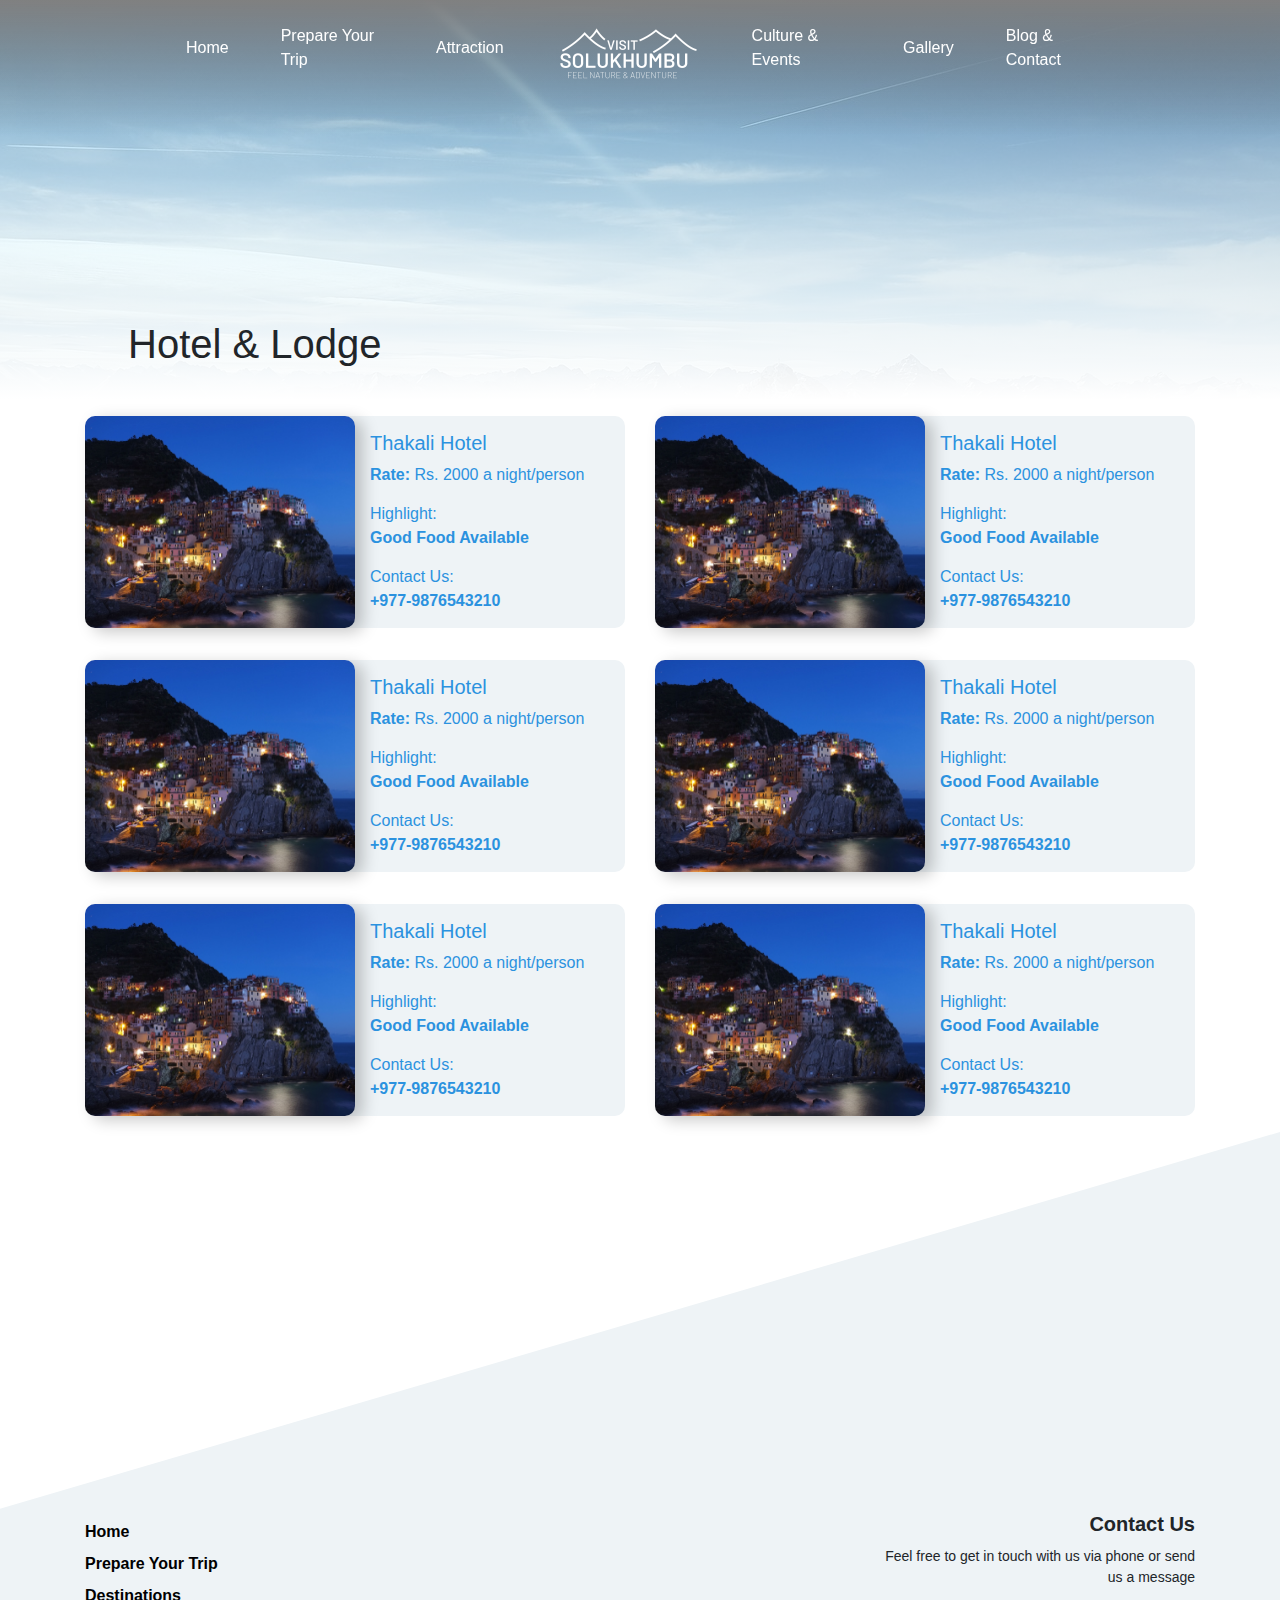
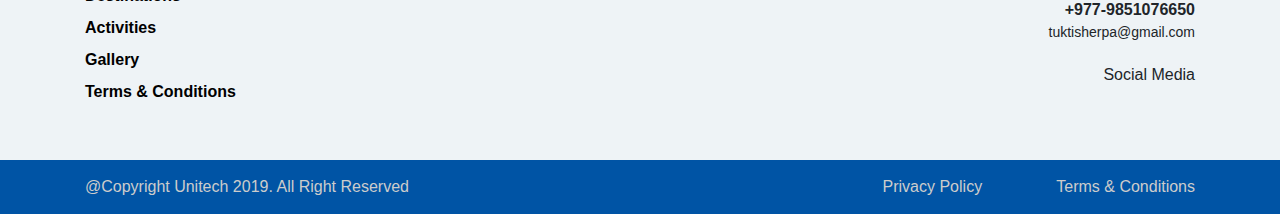
<file: hotel & lodge.html>
<!DOCTYPE html>
<html lang="en">
<head>
    <meta charset="UTF-8">
    <meta name="viewport" content="width=device-width, initial-scale=1.0">
    <meta http-equiv="X-UA-Compatible" content="ie=edge">
    <link rel="stylesheet" type="text/css" href="css/custom.css">
    <link rel="stylesheet" type="text/css" href="css/bootstrap.min.css">
    <title>Hotel & Lodge</title>
</head>
<body>

    <header>
                <nav id="navDesktop" class="navbar navbar-expand-lg">   
                    <button class="navbar-toggler" type="button" data-toggle="collapse" data-target="#navbarTogglerDemo01" aria-controls="navbarTogglerDemo01" aria-expanded="false" aria-label="Toggle navigation">
                        <i class="fa fa-bars"></i>
                    </button>
                    <div class="collapse navbar-collapse" id="navbarTogglerDemo01">
                        <ul class="navbar-nav">
                            <li class="nav-item my-auto">
                                <a class="nav-link" href="index.html">Home</a>
                            </li>
                            <li class="nav-item my-auto">
                                <a class="nav-link" href="job.html">Prepare Your Trip</a>
                            </li>
                            <li class="nav-item my-auto">
                                <a class="nav-link" href="services.html">Attraction</a>
                            </li>
                            <li class="nav-item my-auto">
                                <a class="navbar-logo" href="index.html">
                                    <img class="logo-img" src="img/logowhitenew.png"/>
                                </a>
                            </li>
                            <li class="nav-item my-auto">
                                <a class="nav-link" href="gallery.html">Culture & Events</a>
                            </li>
                            <li class="nav-item my-auto">
                                <a class="nav-link" href="about us.html">Gallery</a>
                            </li>
                            <li class="nav-item my-auto">
                                <a class="nav-link" href="contact.html">Blog & Contact</a>
                            </li>
                        </ul>
                    </div>
                </nav>
            </header>

    <div class="header-image-hotel" style="background: linear-gradient(180deg, #8DEBFE47 0%, #FFFFFF 100%),url(img/Rough-horn.jpg);
    background-size: cover;">
        <h1 class="header">Hotel & Lodge</h1>
    </div>
    <div class="container">
        <div class="row">
            <div class="col-md-6">
                <div class="hotel-package">
                    <div class="package">
                        <img src="img/village.jpg">                        
                    </div>
                    <div class="package-content">
                        <div class="hotel-name"><h5>Thakali Hotel</h5></div>
                        <div class="rate"><b>Rate: </b>Rs. 2000 a night/person</div>
                        <div class="highlight">Highlight:</div>
                            <div class="highlight-1"><b>Good Food Available</b></div>
                        <div class="contact">Contact Us:</div>
                            <div class="contact-1"><b>+977-9876543210</b></div>
                    </div>
                </div>
            </div>
            <div class="col-md-6">
                <div class="hotel-package">
                    <div class="package">
                        <img src="img/village.jpg">                        
                    </div>
                    <div class="package-content">
                        <div class="hotel-name"><h5>Thakali Hotel</h5></div>
                        <div class="rate"><b>Rate: </b>Rs. 2000 a night/person</div>
                        <div class="highlight">Highlight:</div>
                            <div class="highlight-1"><b>Good Food Available</b></div>
                        <div class="contact">Contact Us:</div>
                            <div class="contact-1"><b>+977-9876543210</b></div>
                    </div>
                </div>
            </div>
        </div>
        <div class="row">
            <div class="col-md-6">
                <div class="hotel-package">
                    <div class="package">
                        <img src="img/village.jpg">                        
                    </div>
                    <div class="package-content">
                        <div class="hotel-name"><h5>Thakali Hotel</h5></div>
                        <div class="rate"><b>Rate: </b>Rs. 2000 a night/person</div>
                        <div class="highlight">Highlight:</div>
                            <div class="highlight-1"><b>Good Food Available</b></div>
                        <div class="contact">Contact Us:</div>
                            <div class="contact-1"><b>+977-9876543210</b></div>
                    </div>
                </div>
            </div>
            <div class="col-md-6">
                <div class="hotel-package">
                    <div class="package">
                        <img src="img/village.jpg">                        
                    </div>
                    <div class="package-content">
                        <div class="hotel-name"><h5>Thakali Hotel</h5></div>
                        <div class="rate"><b>Rate: </b>Rs. 2000 a night/person</div>
                        <div class="highlight">Highlight:</div>
                            <div class="highlight-1"><b>Good Food Available</b></div>
                        <div class="contact">Contact Us:</div>
                            <div class="contact-1"><b>+977-9876543210</b></div>
                    </div>
                </div>
            </div>
        </div>
        <div class="row">
            <div class="col-md-6">
                <div class="hotel-package">
                    <div class="package">
                        <img src="img/village.jpg">                        
                    </div>
                    <div class="package-content">
                        <div class="hotel-name"><h5>Thakali Hotel</h5></div>
                        <div class="rate"><b>Rate: </b>Rs. 2000 a night/person</div>
                        <div class="highlight">Highlight:</div>
                            <div class="highlight-1"><b>Good Food Available</b></div>
                        <div class="contact">Contact Us:</div>
                            <div class="contact-1"><b>+977-9876543210</b></div>
                    </div>
                </div>
            </div>
            <div class="col-md-6">
                <div class="hotel-package">
                    <div class="package">
                        <img src="img/village.jpg">                        
                    </div>
                    <div class="package-content">
                        <div class="hotel-name"><h5>Thakali Hotel</h5></div>
                        <div class="rate"><b>Rate: </b>Rs. 2000 a night/person</div>
                        <div class="highlight">Highlight:</div>
                            <div class="highlight-1"><b>Good Food Available</b></div>
                        <div class="contact">Contact Us:</div>
                            <div class="contact-1"><b>+977-9876543210</b></div>
                    </div>
                </div>
            </div>
        </div>
    </div>

    <footer>
                <div id="footer-top">
                    <div class="container">
                        <div class="row">
                            <div class="col-md-6 first">
                                <ul style="list-style: none; padding-left: 0;"> 
                                    <li><a href="index.html">Home</a></li>
                                    <li><a href="job.html">Prepare Your Trip</a></li>
                                    <li><a href="services.html">Destinations</a></li>
                                    <li><a href="gallery.html">Activities</a></li>
                                    <li><a href="about us.html">Gallery</a></li>
                                    <li><a href="contact.html">Terms & Conditions</a></li>
                                </ul>
                            </div>
                            <div class="col-md-6 second">
                                <h5 class="footer-title">Contact Us</h5>
                                <div class="footer-text">
                                    Feel free to get in touch with us via phone or send<br>us a message
                                </div>
                                <div class="footer-contact">
                                    +977-9851076650
                                </div>
                                <div class="footer-email">
                                    tuktisherpa@gmail.com
                                </div>

                                <div class="social-icons">
                                    <div class="social-media">
                                        Social Media
                                    </div>
                                    <a href="https://www.facebook.com/"><i class="fab fa-facebook"></i></a>
                                    <a href="https://www.instagram.com/"><i class="fab fa-instagram"></i></a>
                                </div>
                            </div>
                        </div>
                    </div>
                </div>
                <div id="copyright">
                    <div class="container">
                        <div class="row">
                            <div class="col-md-6 copyright-text">
                                @Copyright Unitech 2019. All Right Reserved
                            </div>
                            <div class="col-md-6 privacy-links">
                                <span class="privacy"><a href="#">Privacy Policy</a></span>
                                <span class="terms"><a href="#">Terms & Conditions</a></span>
                            </div>
                        </div>
                    </div>
                </div>
            </footer>
    
        </div>
        
        
        <script type="text/javascript" src="js/jquery.min.js"></script>
        <script type="text/javascript" src="js/bootstrap.min.js"></script>
        <script type="text/javascript" src="js/popper.min.js"></script>
        <script type="text/javascript" src="js/owl.carousel.js"></script>
        
        <script type="text/javascript">
            $('#homeSlider').owlCarousel({
                animateOut: 'fadeOut',
                loop:true,
                autoplay:true,
                autoplayTimeout:3000,
                autoplayHoverPause:true,
                nav: true,
                dots: false,
                navText: ["<i class='fa fa-chevron-left'></i>","<i class='fa fa-chevron-right'></i>"],
                responsive:{
                    0:{
                        items:1
                    },
                    600:{
                        items:1
                    },
                    1000:{
                        items:1
                    }
                }
            })
            $('#peopleSlider').owlCarousel({
                loop:true,
                autoplay:true,
                autoplayTimeout:3000,
                autoplayHoverPause:true,
                nav: true,
                dots: false,
                navText: ["<i class='fa fa-chevron-left'></i>","<i class='fa fa-chevron-right'></i>"],
                responsive:{
                    0:{
                        items:1
                    },
                    600:{
                        items:1
                    },
                    1000:{
                        items:1
                    }
                }
            })
            $('#partnerSlider').owlCarousel({
                loop:true,
                autoplay:true,
                margin: 20,
                autoplayTimeout:3000,
                autoplayHoverPause:true,
                nav: false,
                dots: false,
                navText: ["<i class='fa fa-chevron-left'></i>","<i class='fa fa-chevron-right'></i>"],
                responsive:{
                    0:{
                        items:1
                    },
                    600:{
                        items:3
                    },
                    1000:{
                        items:5
                    }
                }
            })
        </script>

    
</body>
</html>
</file>
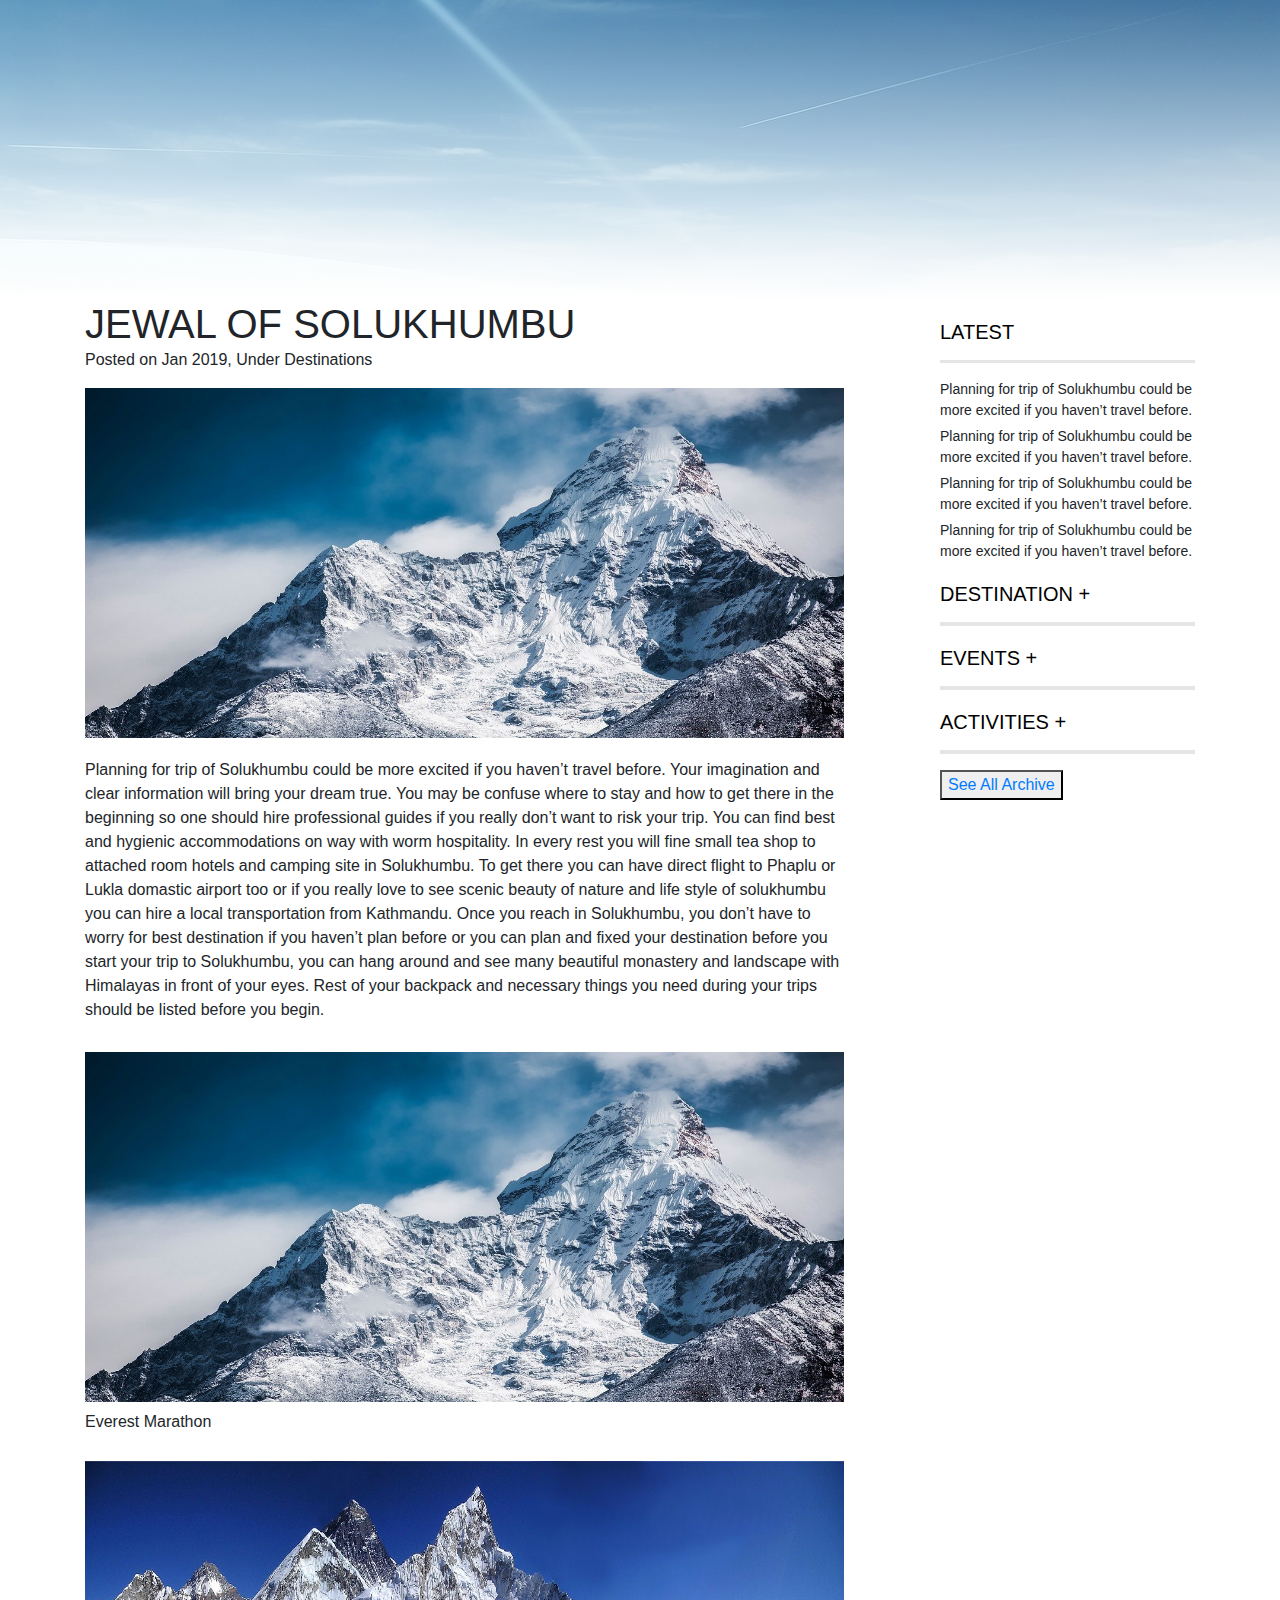
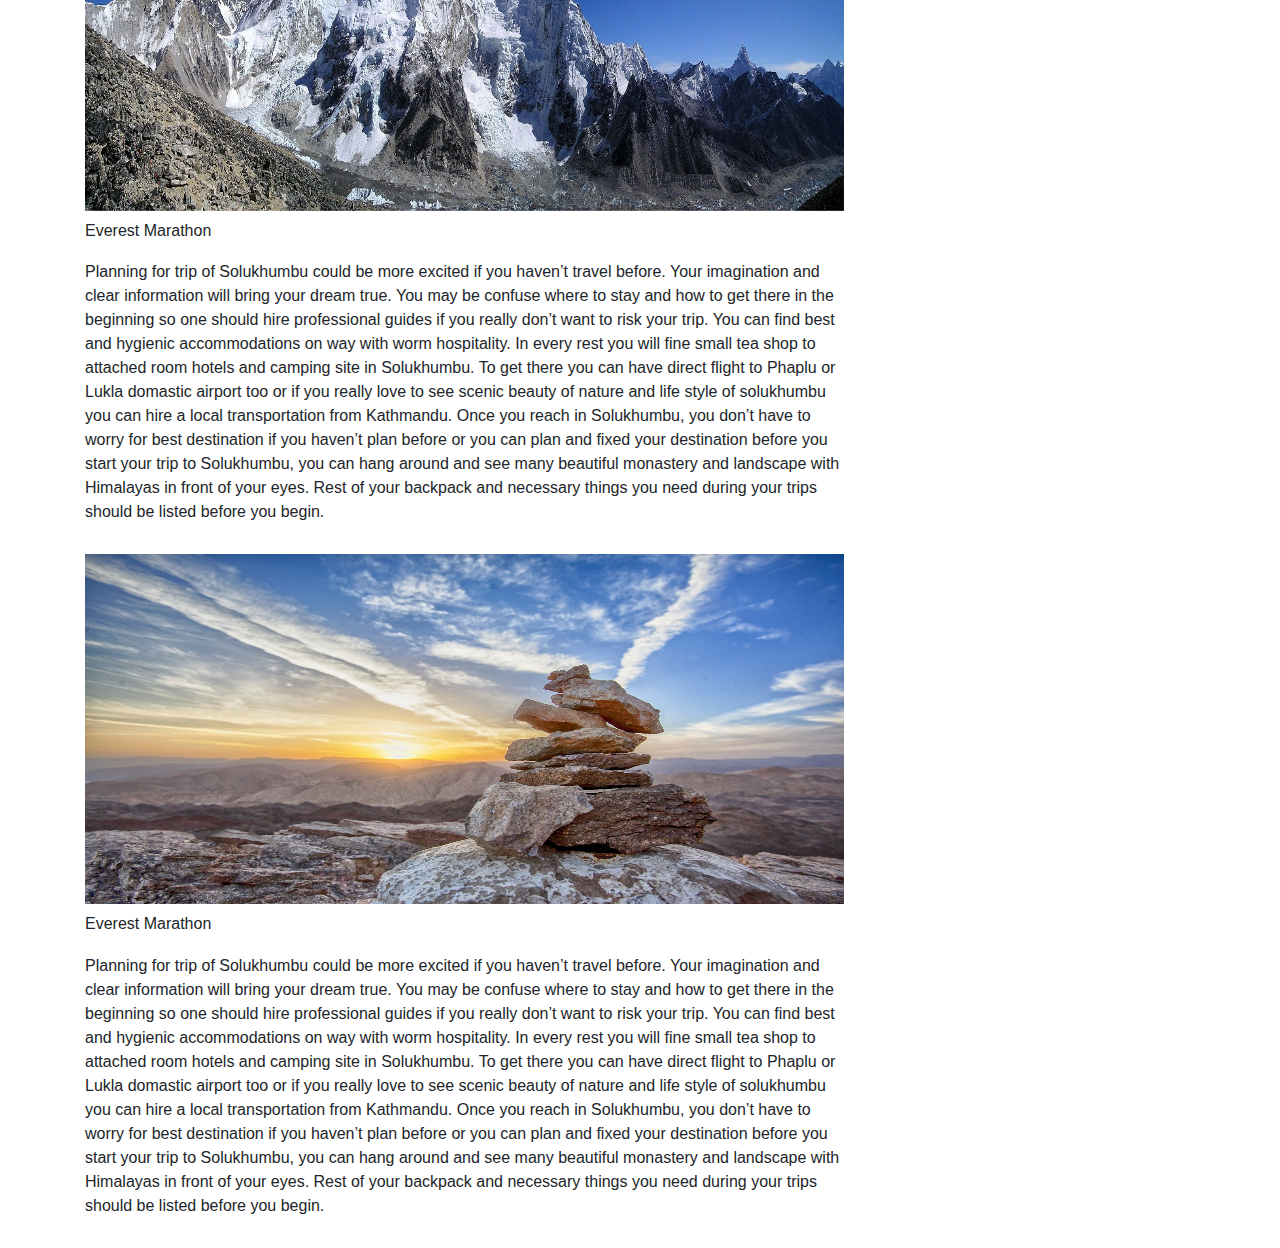
<file: single blog.html>
<!DOCTYPE html>
<html lang="en">
<head>
    <meta charset="UTF-8">
    <meta name="viewport" content="width=device-width, initial-scale=1.0">
    <meta http-equiv="X-UA-Compatible" content="ie=edge">
    <link rel="stylesheet" type="text/css" href="css/custom.css">
    <link rel="stylesheet" type="text/css" href="css/bootstrap.min.css">

    <script type="text/javascript" src="js/jquery.min.js"> </script>
    <script type="text/javascript" src="js/bootstrap.min.js"> </script>

    <title>Single Blog</title>
</head>
<body>
    <div class="header-image-blog" style="background: linear-gradient(180deg, #8DEBFE47 0%, #FFFFFF 100%),url(img/Rough-horn.jpg); background-size: cover; height: 300px;">
    </div>
    <div class="container">
        <div class="row">
            <div class="col-md-9">
                <div class="wrap-jewel">
                    <h1 class="blog-header">JEWAL OF SOLUKHUMBU</h1>
                    <p class="posted">Posted on Jan 2019, Under Destinations</p>
                    <img class="jewel-of-solukhumbu1" src="img/ama dablam.jpg">
                    <div class="jewel-of-solukhumbu1-content">Planning for trip of Solukhumbu could be more excited if you haven’t travel before. Your imagination and clear information will bring your dream true. You may be confuse where to stay and how to get there in the beginning so one should hire professional guides if you really don’t want to risk your trip. You can find best and hygienic accommodations on way with worm hospitality. In every rest you will fine small tea shop to attached room hotels and camping site in Solukhumbu. To get there you can have direct flight to Phaplu or Lukla domastic airport too or if you really love to see scenic beauty of nature and life style of solukhumbu you can hire a local transportation from Kathmandu. Once you reach in Solukhumbu, you don’t have to worry for best destination if you haven’t plan before or you can plan and fixed your destination before you start your trip to Solukhumbu, you can hang around and see many beautiful monastery and landscape with Himalayas in front of your eyes. Rest of your backpack and necessary things you need during your trips should be listed before you begin.</div>
                </div>
                <div class="wrap-jewel">
                    <img class="jewel-of-solukhumbu1" src="img/ama dablam.jpg">
                    <h6 style="margin-top: 10px;">Everest Marathon</h6>
                    <div class="jewel-of-solukhumbu1-content"></div>
                </div>
                <div class="wrap-jewel">
                    <img class="jewel-of-solukhumbu1" src="img/Mount Everest.jpg">
                    <h6 style="margin-top: 10px;">Everest Marathon</h6>
                    <div class="jewel-of-solukhumbu1-content">Planning for trip of Solukhumbu could be more excited if you haven’t travel before. Your imagination and clear information will bring your dream true. You may be confuse where to stay and how to get there in the beginning so one should hire professional guides if you really don’t want to risk your trip. You can find best and hygienic accommodations on way with worm hospitality. In every rest you will fine small tea shop to attached room hotels and camping site in Solukhumbu. To get there you can have direct flight to Phaplu or Lukla domastic airport too or if you really love to see scenic beauty of nature and life style of solukhumbu you can hire a local transportation from Kathmandu. Once you reach in Solukhumbu, you don’t have to worry for best destination if you haven’t plan before or you can plan and fixed your destination before you start your trip to Solukhumbu, you can hang around and see many beautiful monastery and landscape with Himalayas in front of your eyes. Rest of your backpack and necessary things you need during your trips should be listed before you begin.</div>
                </div>
                <div class="wrap-jewel">
                    <img class="jewel-of-solukhumbu1" src="img/sunset.jpg">
                    <h6 style="margin-top: 10px;">Everest Marathon</h6>
                    <div class="jewel-of-solukhumbu1-content">Planning for trip of Solukhumbu could be more excited if you haven’t travel before. Your imagination and clear information will bring your dream true. You may be confuse where to stay and how to get there in the beginning so one should hire professional guides if you really don’t want to risk your trip. You can find best and hygienic accommodations on way with worm hospitality. In every rest you will fine small tea shop to attached room hotels and camping site in Solukhumbu. To get there you can have direct flight to Phaplu or Lukla domastic airport too or if you really love to see scenic beauty of nature and life style of solukhumbu you can hire a local transportation from Kathmandu. Once you reach in Solukhumbu, you don’t have to worry for best destination if you haven’t plan before or you can plan and fixed your destination before you start your trip to Solukhumbu, you can hang around and see many beautiful monastery and landscape with Himalayas in front of your eyes. Rest of your backpack and necessary things you need during your trips should be listed before you begin.</div>
                </div>
            </div>
            <div class="col-md-3">
                <h5 class="sidebar">LATEST</h5>
                    <hr style="border-top: 3px solid rgba(0,0,0,.1);">
                <p class="latest-content">Planning for trip of Solukhumbu could be more excited if you haven’t travel before.</p>
                <p class="latest-content">Planning for trip of Solukhumbu could be more excited if you haven’t travel before.</p>
                <p class="latest-content">Planning for trip of Solukhumbu could be more excited if you haven’t travel before.</p>
                <p class="latest-content">Planning for trip of Solukhumbu could be more excited if you haven’t travel before.</p>


                    <div class="panel-group" id="accordion">
                        <div class="panel panel-default">
                          <div class="panel-heading">
                            <h5 class="sidebar">DESTINATION
                              <a data-toggle="collapse" data-parent="#accordion" href="#collapse1" >+
                              </a> 
                              <hr style="border-top: 4px solid rgba(0,0,0,.1);">
                            </h5>
                          </div>
                          <div id="collapse1" class="panel-collapse collapse in">
                            <div class="panel-body">Lorem ipsum dolor sit amet, consectetur adipisicing elit,
                            sed do eiusmod tempor incididunt ut labore et dolore magna aliqua. Ut enim ad
                            minim veniam, quis nostrud exercitation ullamco laboris nisi ut aliquip ex ea
                            commodo consequat.</div>
                          </div>
                        </div>
                        <div class="panel panel-default">
                          <div class="panel-heading">
                            <h5 class="sidebar">EVENTS
                              <a data-toggle="collapse" data-parent="#accordion" href="#collapse2">+
                              </a>
                              <hr style="border-top: 4px solid rgba(0,0,0,.1);">
                            </h5>
                          </div>
                          <div id="collapse2" class="panel-collapse collapse">
                            <div class="panel-body">Lorem ipsum dolor sit amet, consectetur adipisicing elit,
                            sed do eiusmod tempor incididunt ut labore et dolore magna aliqua. Ut enim ad
                            minim veniam, quis nostrud exercitation ullamco laboris nisi ut aliquip ex ea
                            commodo consequat.</div>
                          </div>
                        </div>
                        <div class="panel panel-default">
                          <div class="panel-heading">
                            <h5 class="sidebar">ACTIVITIES
                              <a data-toggle="collapse" data-parent="#accordion" href="#collapse3">+
                              </a>
                              <hr style="border-top: 4px solid rgba(0,0,0,.1);">
                            </h5>
                          </div>
                          <div id="collapse3" class="panel-collapse collapse">
                            <div class="panel-body">Lorem ipsum dolor sit amet, consectetur adipisicing elit,
                            sed do eiusmod tempor incididunt ut labore et dolore magna aliqua. Ut enim ad
                            minim veniam, quis nostrud exercitation ullamco laboris nisi ut aliquip ex ea
                            commodo consequat.</div>
                          </div>
                        </div>
                      </div>

                      <button class="archieve"><a href="#">See All Archive</a></button>
                      
            </div>
        </div>
    </div>
</body>
</html>
</file>
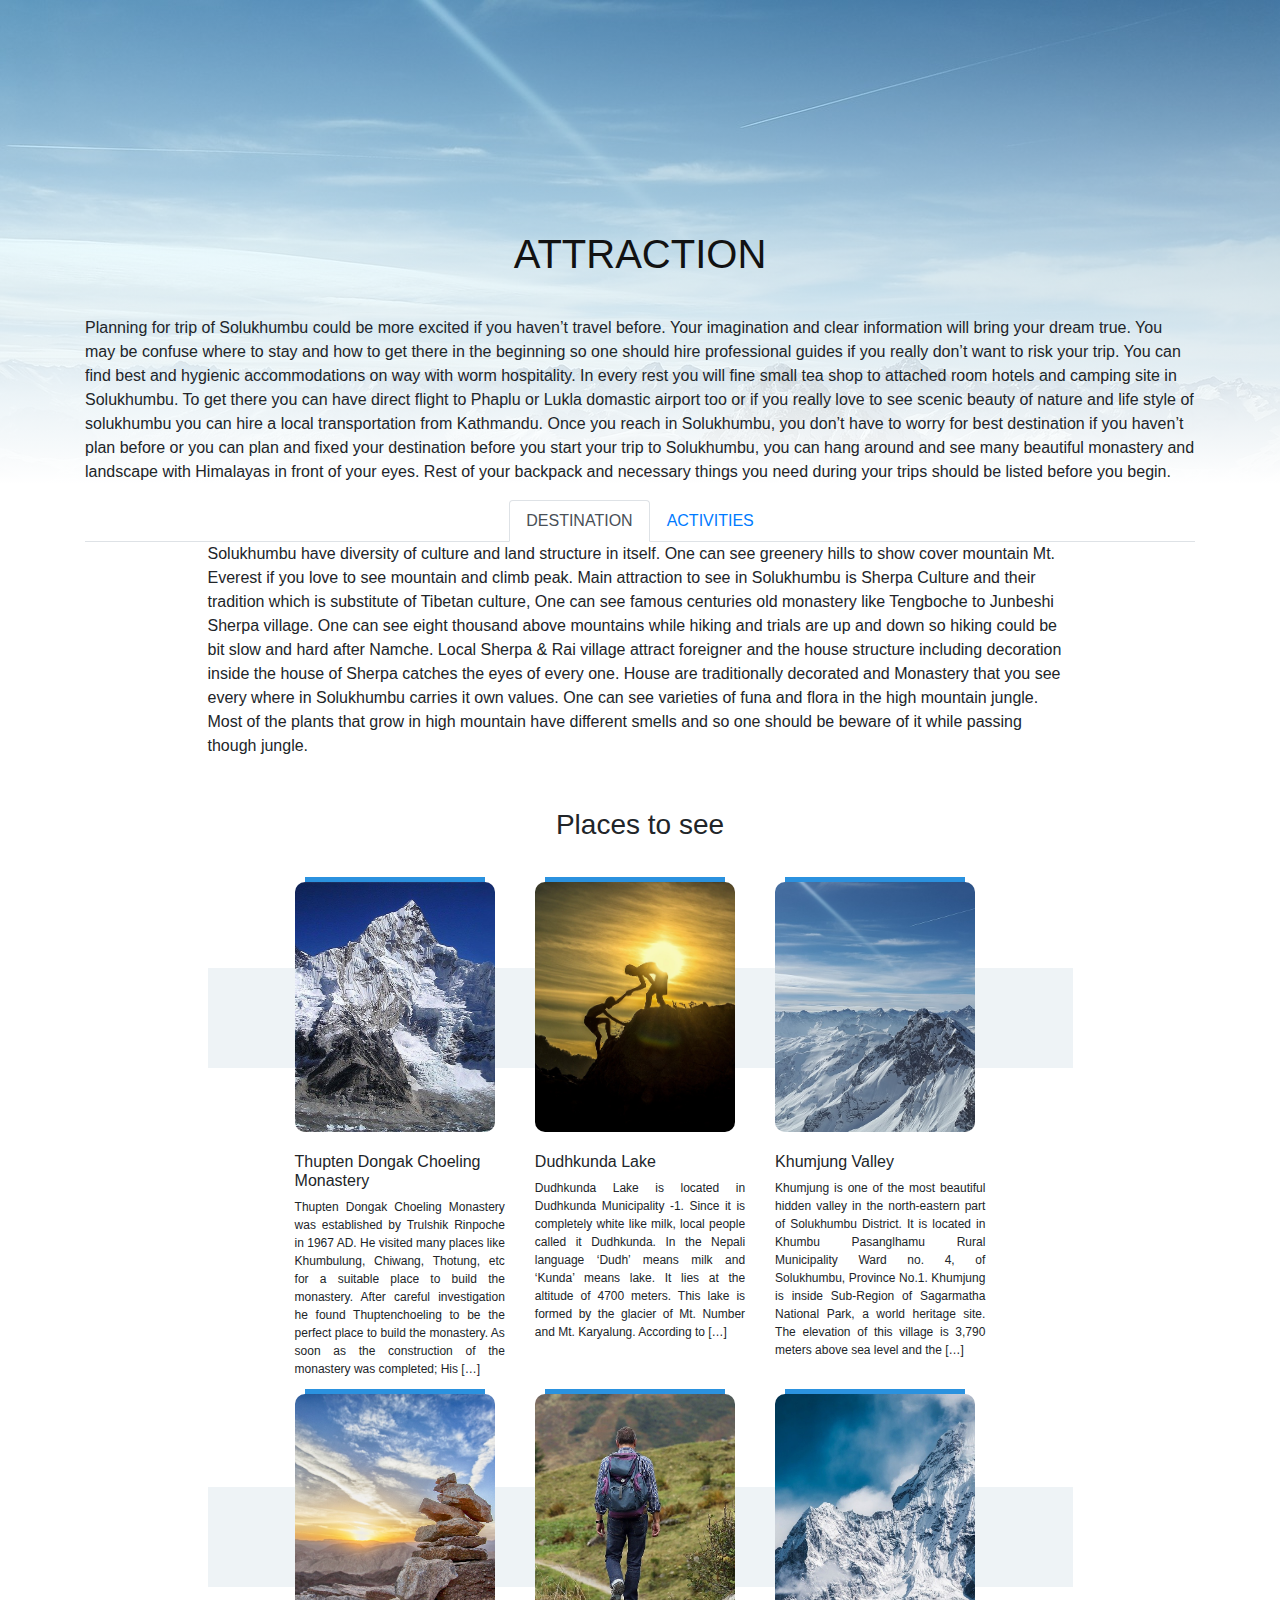
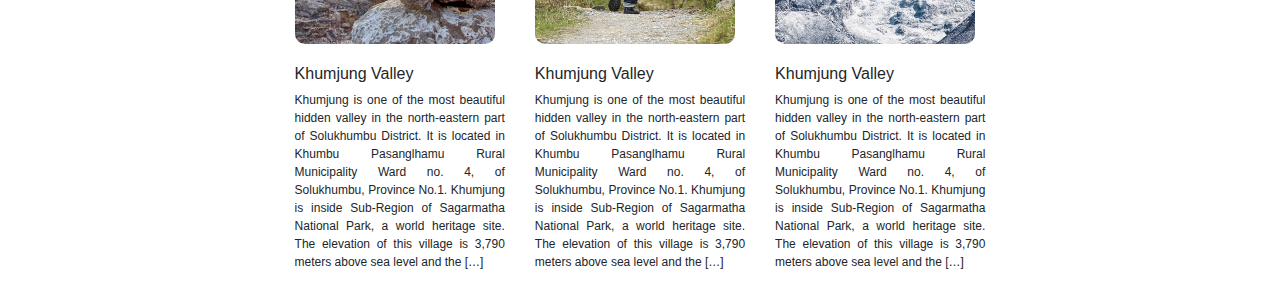
<file: Visit Solukhumbu/attraction.html>
<!DOCTYPE html>
<html lang="en">
<head>
    <meta charset="UTF-8">
    <meta name="viewport" content="width=device-width, initial-scale=1.0">
    <meta http-equiv="X-UA-Compatible" content="ie=edge">
    <link rel="stylesheet" type="text/css" href="css/custom.css">
    <link rel="stylesheet" type="text/css" href="css/bootstrap.min.css">

    <script type="text/javascript" src="js/jquery.min.js"> </script>
    <script type="text/javascript" src="js/bootstrap.min.js"> </script>

    <title>Attraction</title>
</head>
<body>
    <div class="header-image-attraction" style="background: linear-gradient(180deg, #8DEBFE47 0%, #FFFFFF 100%),url(img/Rough-horn.jpg);
    background-size: cover;">
        <div class="container">
            <h1 class="attraction">ATTRACTION</h1>
            <p class="attraction">Planning for trip of Solukhumbu could be more excited if you haven’t travel before. Your imagination and clear information will bring your dream true. You may be confuse where to stay and how to get there in the beginning so one should hire professional guides if you really don’t want to risk your trip. You can find best and hygienic accommodations on way with worm hospitality. In every rest you will fine small tea shop to attached room hotels and camping site in Solukhumbu. To get there you can have direct flight to Phaplu or Lukla domastic airport too or if you really love to see scenic beauty of nature and life style of solukhumbu you can hire a local transportation from Kathmandu. Once you reach in Solukhumbu, you don’t have to worry for best destination if you haven’t plan before or you can plan and fixed your destination before you start your trip to Solukhumbu, you can hang around and see many beautiful monastery and landscape with Himalayas in front of your eyes. Rest of your backpack and necessary things you need during your trips should be listed before you begin.</p c>
        </div>
    </div>
    <div class="container">
        <div class="itirenary-tab">
            <ul class="nav nav-tabs justify-content-center">
                <li class="nav-item">
                  <a class="nav-link active" data-toggle="tab" href="#tab1">DESTINATION</a>
                </li>
                <li class="nav-item">
                  <a class="nav-link" data-toggle="tab" href="#tab2">ACTIVITIES</a>
                </li>
            </ul>

              <!-- Tab panes -->
            <div class="bg3">
                <div class="col-md-10 mx-auto">
                    <div class="tab-content">
                        <div id="tab1" class="container tab-pane active">
                            <div class="destination-content">
                                <p>Solukhumbu have diversity of culture and land structure in itself. One can see greenery hills to show cover mountain Mt. Everest if you love to see mountain and climb peak. Main attraction to see in Solukhumbu is Sherpa Culture and their tradition which is substitute of Tibetan culture, One can see famous centuries old monastery like Tengboche to Junbeshi Sherpa village. One can see eight thousand above mountains while hiking and trials are up and down so hiking could be bit slow and hard after Namche. Local Sherpa & Rai village attract foreigner and the house structure including decoration inside the house of Sherpa catches the eyes of every one. House are traditionally decorated and Monastery that you see every where in Solukhumbu carries it own values. One can see varieties of funa and flora in the high mountain jungle. Most of the plants that grow in high mountain have different smells and so one should be beware of it while passing though jungle.</p>
                            </div>
                            <div class="images-list">
                                <h3 class="places">Places to see</h3>
                                <div class="col-md-10 mx-auto">                                               <div class="row">
                                    <div class="bcg-1"></div>
                                        <div class="col-md-4">
                                            <img class="destination-img" src="img/Mount Everest.jpg">
                                            <h6>Thupten Dongak Choeling Monastery</h6>
                                            <p class="places-content">Thupten Dongak Choeling Monastery was established by Trulshik Rinpoche in 1967 AD. He visited many places like Khumbulung, Chiwang, Thotung, etc for a suitable place to build the monastery. After careful investigation he found Thuptenchoeling to be the perfect place to build the monastery. As soon as the construction of the monastery was completed; His […]</p>
                                            <div class="bcg-2"></div>
                                        </div>
                                        
                                        <div class="col-md-4">
                                            <div class="bcg-2"></div>
                                            <img class="destination-img" src="img/adventure.jpg">
                                            <h6>Dudhkunda Lake</h6>
                                            <p class="places-content">Dudhkunda Lake is located in Dudhkunda Municipality -1. Since it is completely white like milk, local people called it Dudhkunda. In the Nepali language ‘Dudh’ means milk and ‘Kunda’ means lake. It lies at the altitude of 4700 meters. This lake is formed by the glacier of Mt. Number and Mt. Karyalung. According to […]</p>
                                            
                                        </div>
                                        
                                        <div class="col-md-4">
                                            <div class="bcg-2"></div>
                                            <img class="destination-img" src="img/Rough-horn.jpg">
                                            <h6>Khumjung Valley</h6>
                                            <p class="places-content">Khumjung is one of the most beautiful hidden valley in the north-eastern part of Solukhumbu District. It is located in Khumbu Pasanglhamu Rural Municipality Ward no. 4, of Solukhumbu, Province No.1. Khumjung is inside Sub-Region of Sagarmatha National Park, a world heritage site. The elevation of this village is 3,790 meters above sea level and the […]</p>
                                        </div>
                                    </div>
                                    <div class="row">
                                        <div class="bcg-1"></div>
                                        <div class="col-md-4">
                                            <div class="bcg-2"></div>
                                            <img class="destination-img" src="img/sunset.jpg">
                                            <h6>Khumjung Valley</h6>
                                            <p class="places-content">Khumjung is one of the most beautiful hidden valley in the north-eastern part of Solukhumbu District. It is located in Khumbu Pasanglhamu Rural Municipality Ward no. 4, of Solukhumbu, Province No.1. Khumjung is inside Sub-Region of Sagarmatha National Park, a world heritage site. The elevation of this village is 3,790 meters above sea level and the […]</p>
                                        </div>
                                        <div class="col-md-4">
                                            <div class="bcg-2"></div>
                                            <img class="destination-img" src="img/wanderer.jpg">
                                            <h6>Khumjung Valley</h6>
                                            <p class="places-content">Khumjung is one of the most beautiful hidden valley in the north-eastern part of Solukhumbu District. It is located in Khumbu Pasanglhamu Rural Municipality Ward no. 4, of Solukhumbu, Province No.1. Khumjung is inside Sub-Region of Sagarmatha National Park, a world heritage site. The elevation of this village is 3,790 meters above sea level and the […]</p>
                                        </div>
                                        <div class="col-md-4">
                                            <div class="bcg-2"></div>
                                            <img class="destination-img" src="img/ama dablam.jpg">
                                            <h6>Khumjung Valley</h6>
                                            <p class="places-content">Khumjung is one of the most beautiful hidden valley in the north-eastern part of Solukhumbu District. It is located in Khumbu Pasanglhamu Rural Municipality Ward no. 4, of Solukhumbu, Province No.1. Khumjung is inside Sub-Region of Sagarmatha National Park, a world heritage site. The elevation of this village is 3,790 meters above sea level and the […]</p>
                                        </div>
                                    </div>
                                </div>
                                <div class="bg4"></div>
                                <div class="bg5"></div>
                            </div>
                        </div>
                        <div id="tab2" class="container tab-pane fade"><br>
                            <P>Lorem ipsum dolor sit amet, consectetur adipisicing elit. A, autem pariatur? Culpa magni id facilis dignissimos modi saepe eaque aut fugiat similique maiores? Voluptatum ipsum, iusto repellat ipsa tenetur animi.</P>
                            <div class="images-list">
                                <h5 style="margin-bottom: 20px;">Choose Activities you love to do.</h5>                                            <div class="row">
                                        <div class="col-md-2">
                                            <img class="activities-img" src="img/Mount Everest.jpg">
                                            <h6 style="text-align: center;">Hiking</h6>
                                        </div>
                                        <div class="col-md-2">
                                            <img class="activities-img" src="img/adventure.jpg">
                                            <h6 style="text-align: center;">Hiking</h6>
                                        </div>
                                        <div class="col-md-2">
                                            <img class="activities-img" src="img/Rough-horn.jpg">
                                            <h6 style="text-align: center;">Hiking</h6>
                                        </div>
                                        <div class="col-md-2">
                                            <img class="activities-img" src="img/Rough-horn.jpg">
                                            <h6 style="text-align: center;">Hiking</h6>
                                        </div>
                                        <div class="col-md-2">
                                            <img class="activities-img" src="img/Rough-horn.jpg">
                                            <h6 style="text-align: center;">Hiking</h6>
                                        </div>
                                        <div class="col-md-2">
                                            <img class="activities-img" src="img/Rough-horn.jpg">
                                            <h6 style="text-align: center;">Hiking</h6>
                                        </div>
                                    </div>
                            </div>
                        </div> 
                    </div>
                </div>
            </div>
        </div>
    </div>
</body>
</html>
</file>
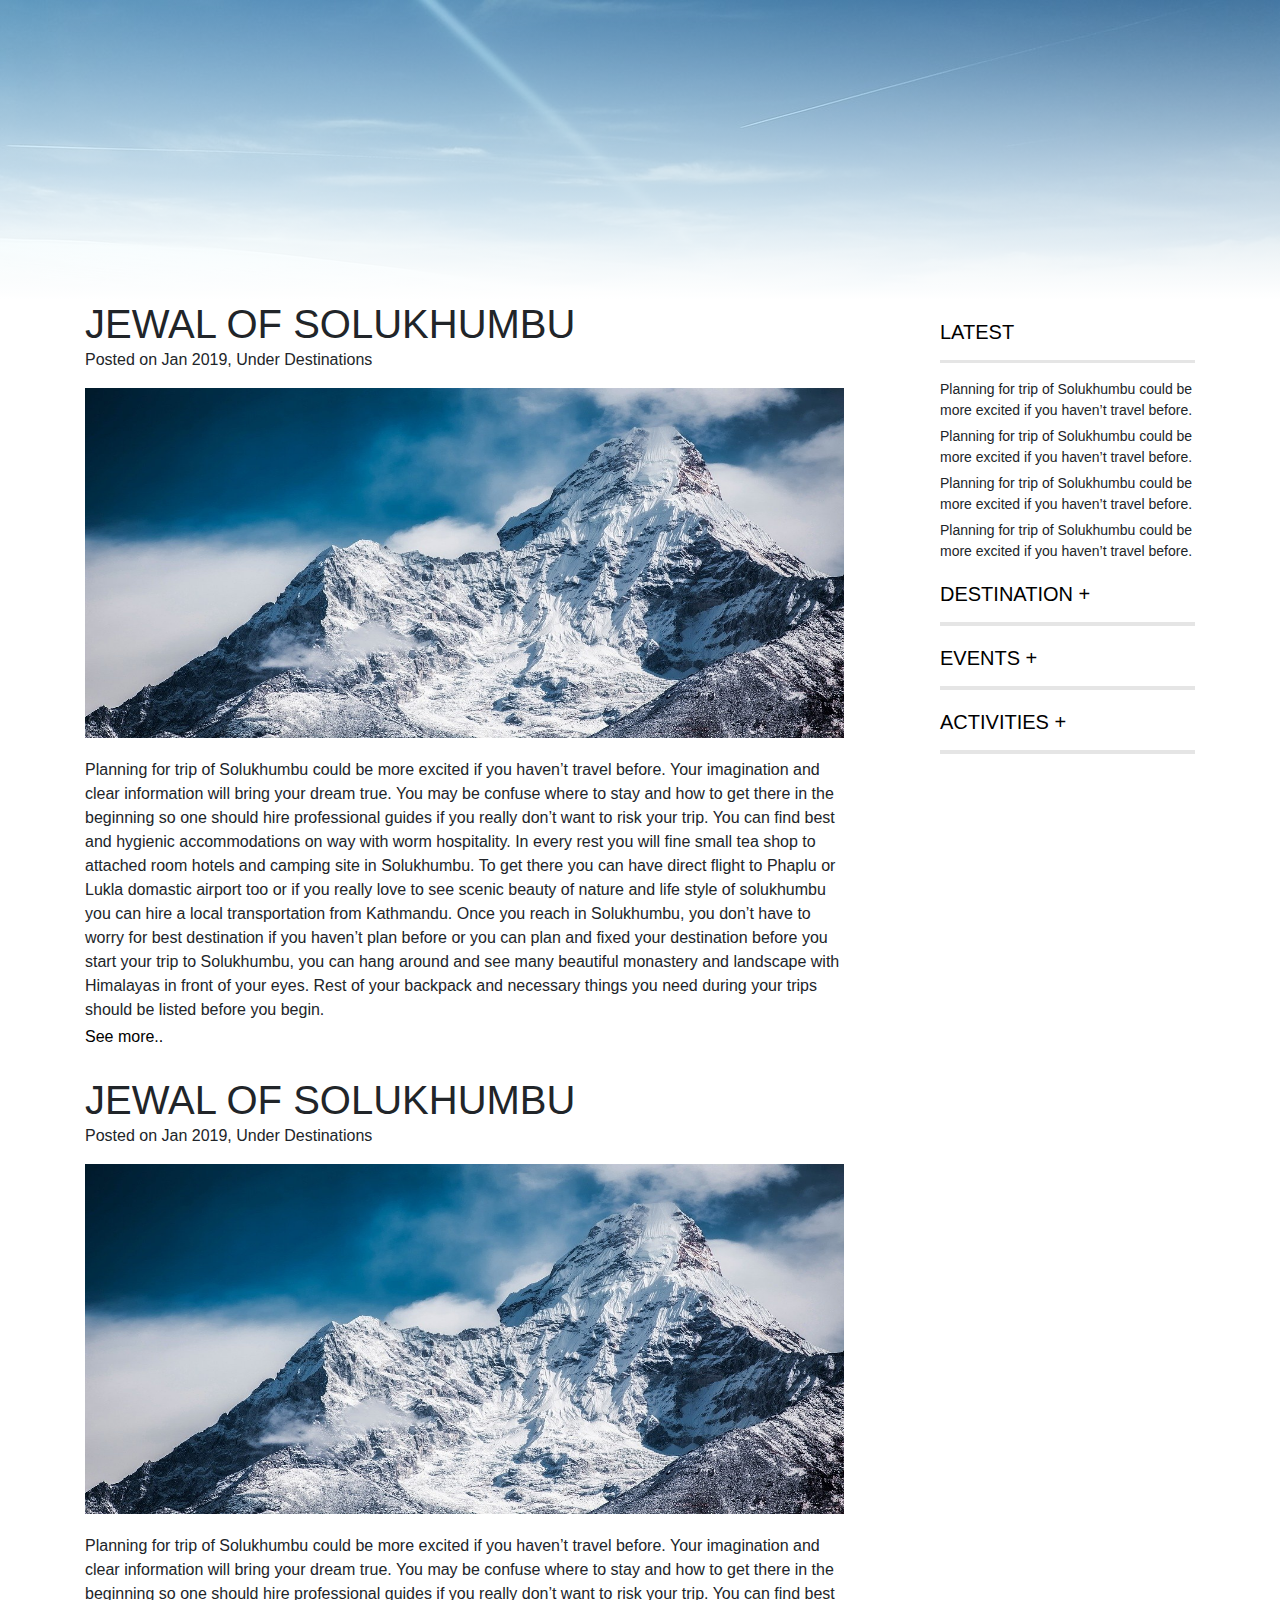
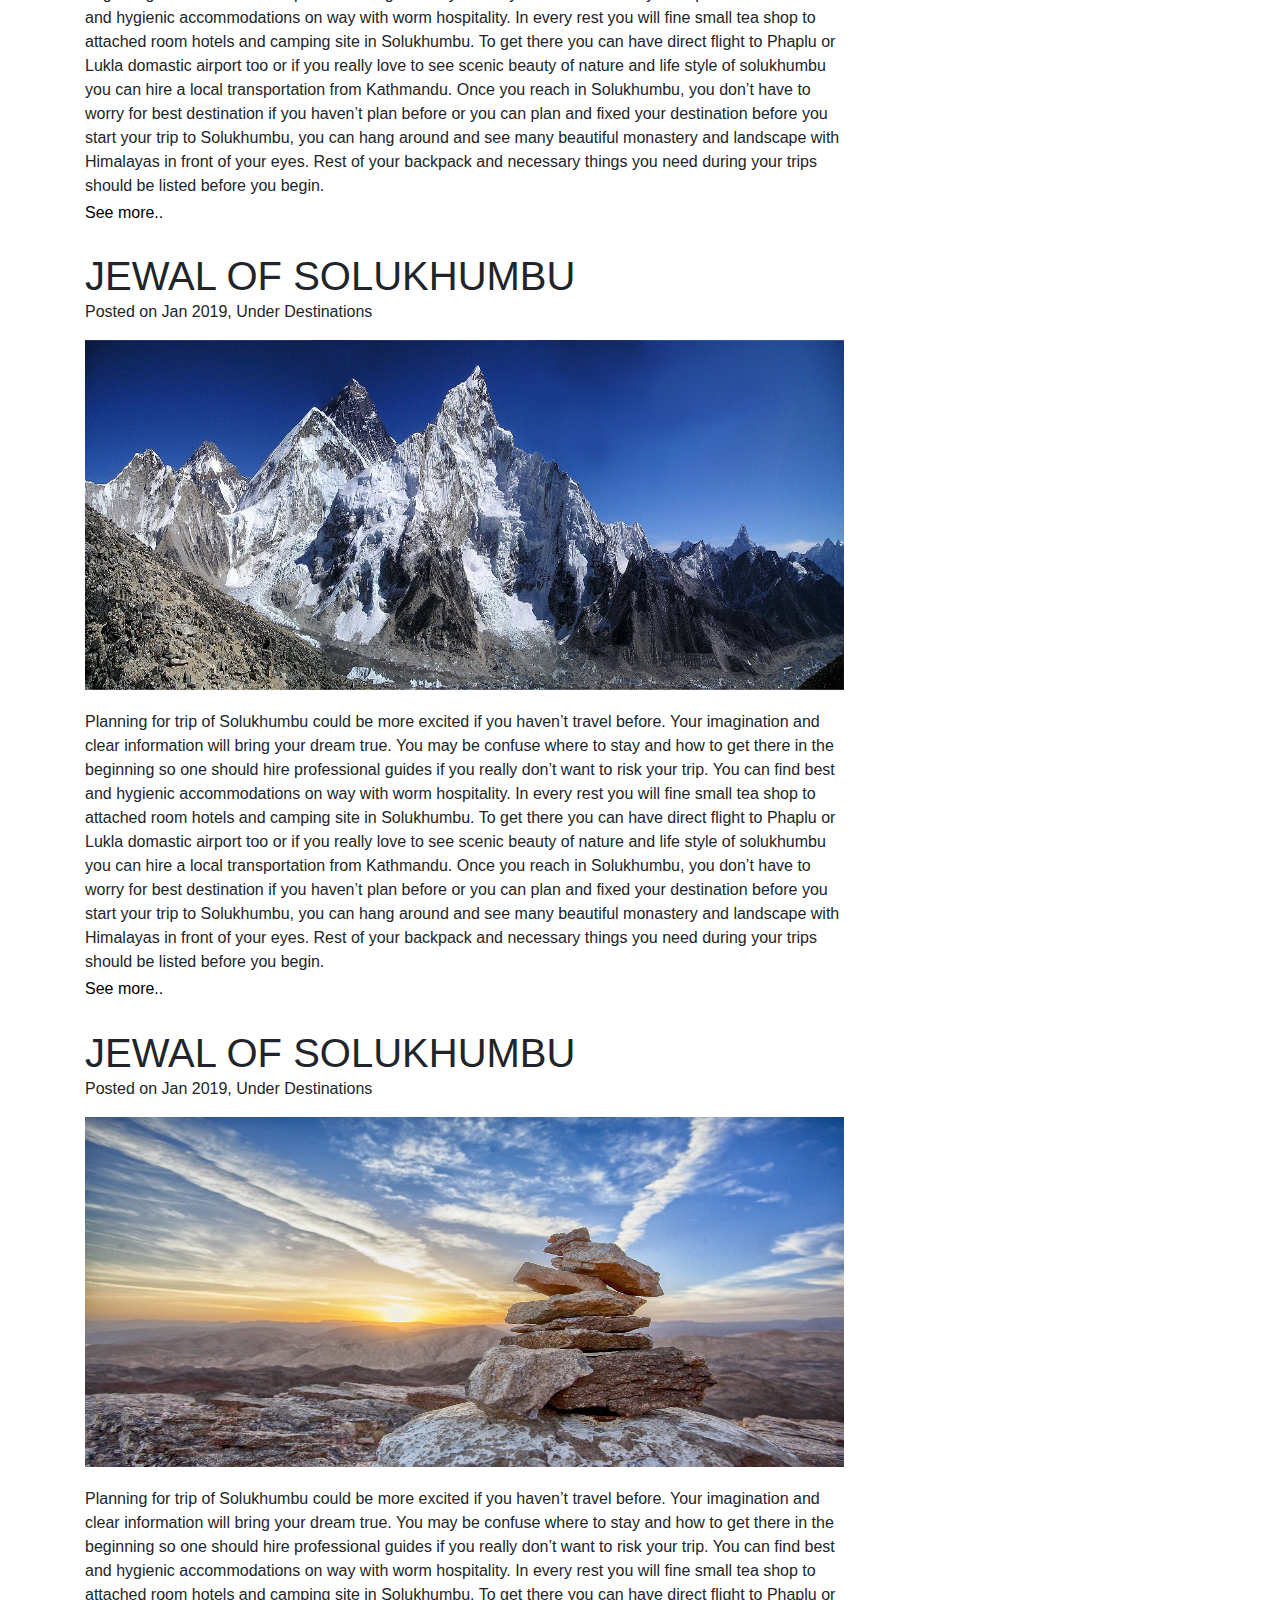
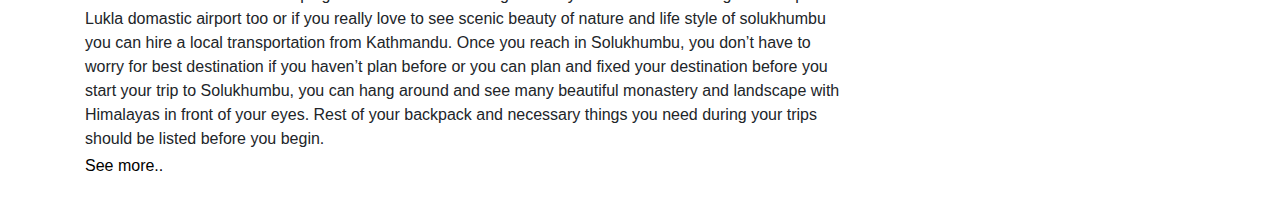
<file: Visit Solukhumbu/blog.html>
<!DOCTYPE html>
<html lang="en">
<head>
    <meta charset="UTF-8">
    <meta name="viewport" content="width=device-width, initial-scale=1.0">
    <meta http-equiv="X-UA-Compatible" content="ie=edge">
    <link rel="stylesheet" type="text/css" href="css/custom.css">
    <link rel="stylesheet" type="text/css" href="css/bootstrap.min.css">

    <script type="text/javascript" src="js/jquery.min.js"> </script>
    <script type="text/javascript" src="js/bootstrap.min.js"> </script>

    <title>Blog</title>
</head>
<body>
    <div class="header-image-blog" style="background: linear-gradient(180deg, #8DEBFE47 0%, #FFFFFF 100%),url(img/Rough-horn.jpg); background-size: cover; height: 300px;">
    </div>
    <div class="container">
        <div class="row">
            <div class="col-md-9">
                <div class="wrap-jewel">
                    <h1 class="blog-header">JEWAL OF SOLUKHUMBU</h1>
                    <p class="posted">Posted on Jan 2019, Under Destinations</p>
                    <img class="jewel-of-solukhumbu1" src="img/ama dablam.jpg">
                    <div class="jewel-of-solukhumbu1-content">Planning for trip of Solukhumbu could be more excited if you haven’t travel before. Your imagination and clear information will bring your dream true. You may be confuse where to stay and how to get there in the beginning so one should hire professional guides if you really don’t want to risk your trip. You can find best and hygienic accommodations on way with worm hospitality. In every rest you will fine small tea shop to attached room hotels and camping site in Solukhumbu. To get there you can have direct flight to Phaplu or Lukla domastic airport too or if you really love to see scenic beauty of nature and life style of solukhumbu you can hire a local transportation from Kathmandu. Once you reach in Solukhumbu, you don’t have to worry for best destination if you haven’t plan before or you can plan and fixed your destination before you start your trip to Solukhumbu, you can hang around and see many beautiful monastery and landscape with Himalayas in front of your eyes. Rest of your backpack and necessary things you need during your trips should be listed before you begin.</div>
                    <a href="#"><h6 class="see-more">See more..</h6></a>
                </div>
                <div class="wrap-jewel">
                    <h1 class="blog-header">JEWAL OF SOLUKHUMBU</h1>
                    <p class="posted">Posted on Jan 2019, Under Destinations</p>
                    <img class="jewel-of-solukhumbu1" src="img/ama dablam.jpg">
                    <div class="jewel-of-solukhumbu1-content">Planning for trip of Solukhumbu could be more excited if you haven’t travel before. Your imagination and clear information will bring your dream true. You may be confuse where to stay and how to get there in the beginning so one should hire professional guides if you really don’t want to risk your trip. You can find best and hygienic accommodations on way with worm hospitality. In every rest you will fine small tea shop to attached room hotels and camping site in Solukhumbu. To get there you can have direct flight to Phaplu or Lukla domastic airport too or if you really love to see scenic beauty of nature and life style of solukhumbu you can hire a local transportation from Kathmandu. Once you reach in Solukhumbu, you don’t have to worry for best destination if you haven’t plan before or you can plan and fixed your destination before you start your trip to Solukhumbu, you can hang around and see many beautiful monastery and landscape with Himalayas in front of your eyes. Rest of your backpack and necessary things you need during your trips should be listed before you begin.</div>
                    <a href="#"><h6 class="see-more">See more..</h6></a>
                </div>
                <div class="wrap-jewel">
                    <h1 class="blog-header">JEWAL OF SOLUKHUMBU</h1>
                    <p class="posted">Posted on Jan 2019, Under Destinations</p>
                    <img class="jewel-of-solukhumbu1" src="img/Mount Everest.jpg">
                    <div class="jewel-of-solukhumbu1-content">Planning for trip of Solukhumbu could be more excited if you haven’t travel before. Your imagination and clear information will bring your dream true. You may be confuse where to stay and how to get there in the beginning so one should hire professional guides if you really don’t want to risk your trip. You can find best and hygienic accommodations on way with worm hospitality. In every rest you will fine small tea shop to attached room hotels and camping site in Solukhumbu. To get there you can have direct flight to Phaplu or Lukla domastic airport too or if you really love to see scenic beauty of nature and life style of solukhumbu you can hire a local transportation from Kathmandu. Once you reach in Solukhumbu, you don’t have to worry for best destination if you haven’t plan before or you can plan and fixed your destination before you start your trip to Solukhumbu, you can hang around and see many beautiful monastery and landscape with Himalayas in front of your eyes. Rest of your backpack and necessary things you need during your trips should be listed before you begin.</div>
                    <a href="#"><h6 class="see-more">See more..</h6></a>
                </div>
                <div class="wrap-jewel">
                    <h1 class="blog-header">JEWAL OF SOLUKHUMBU</h1>
                    <p class="posted">Posted on Jan 2019, Under Destinations</p>
                    <img class="jewel-of-solukhumbu1" src="img/sunset.jpg">
                    <div class="jewel-of-solukhumbu1-content">Planning for trip of Solukhumbu could be more excited if you haven’t travel before. Your imagination and clear information will bring your dream true. You may be confuse where to stay and how to get there in the beginning so one should hire professional guides if you really don’t want to risk your trip. You can find best and hygienic accommodations on way with worm hospitality. In every rest you will fine small tea shop to attached room hotels and camping site in Solukhumbu. To get there you can have direct flight to Phaplu or Lukla domastic airport too or if you really love to see scenic beauty of nature and life style of solukhumbu you can hire a local transportation from Kathmandu. Once you reach in Solukhumbu, you don’t have to worry for best destination if you haven’t plan before or you can plan and fixed your destination before you start your trip to Solukhumbu, you can hang around and see many beautiful monastery and landscape with Himalayas in front of your eyes. Rest of your backpack and necessary things you need during your trips should be listed before you begin.</div>
                    <a href="#"><h6 class="see-more">See more..</h6></a>
                </div>
            </div>
            <div class="col-md-3">
                <h5 class="sidebar">LATEST</h5>
                    <hr style="border-top: 3px solid rgba(0,0,0,.1);">
                <p class="latest-content">Planning for trip of Solukhumbu could be more excited if you haven’t travel before.</p>
                <p class="latest-content">Planning for trip of Solukhumbu could be more excited if you haven’t travel before.</p>
                <p class="latest-content">Planning for trip of Solukhumbu could be more excited if you haven’t travel before.</p>
                <p class="latest-content">Planning for trip of Solukhumbu could be more excited if you haven’t travel before.</p>


                    <div class="panel-group" id="accordion">
                        <div class="panel panel-default">
                          <div class="panel-heading">
                            <h5 class="sidebar">DESTINATION
                              <a data-toggle="collapse" data-parent="#accordion" href="#collapse1" >+
                              </a> 
                              <hr style="border-top: 4px solid rgba(0,0,0,.1);">
                            </h5>
                          </div>
                          <div id="collapse1" class="panel-collapse collapse in">
                            <div class="panel-body">Lorem ipsum dolor sit amet, consectetur adipisicing elit,
                            sed do eiusmod tempor incididunt ut labore et dolore magna aliqua. Ut enim ad
                            minim veniam, quis nostrud exercitation ullamco laboris nisi ut aliquip ex ea
                            commodo consequat.</div>
                          </div>
                        </div>
                        <div class="panel panel-default">
                          <div class="panel-heading">
                            <h5 class="sidebar">EVENTS
                              <a data-toggle="collapse" data-parent="#accordion" href="#collapse2">+
                              </a>
                              <hr style="border-top: 4px solid rgba(0,0,0,.1);">
                            </h5>
                          </div>
                          <div id="collapse2" class="panel-collapse collapse">
                            <div class="panel-body">Lorem ipsum dolor sit amet, consectetur adipisicing elit,
                            sed do eiusmod tempor incididunt ut labore et dolore magna aliqua. Ut enim ad
                            minim veniam, quis nostrud exercitation ullamco laboris nisi ut aliquip ex ea
                            commodo consequat.</div>
                          </div>
                        </div>
                        <div class="panel panel-default">
                          <div class="panel-heading">
                            <h5 class="sidebar">ACTIVITIES
                              <a data-toggle="collapse" data-parent="#accordion" href="#collapse3">+
                              </a>
                              <hr style="border-top: 4px solid rgba(0,0,0,.1);">
                            </h5>
                          </div>
                          <div id="collapse3" class="panel-collapse collapse">
                            <div class="panel-body">Lorem ipsum dolor sit amet, consectetur adipisicing elit,
                            sed do eiusmod tempor incididunt ut labore et dolore magna aliqua. Ut enim ad
                            minim veniam, quis nostrud exercitation ullamco laboris nisi ut aliquip ex ea
                            commodo consequat.</div>
                          </div>
                        </div>
                      </div>
                      
            </div>
        </div>
    </div>
</body>
</html>
</file>
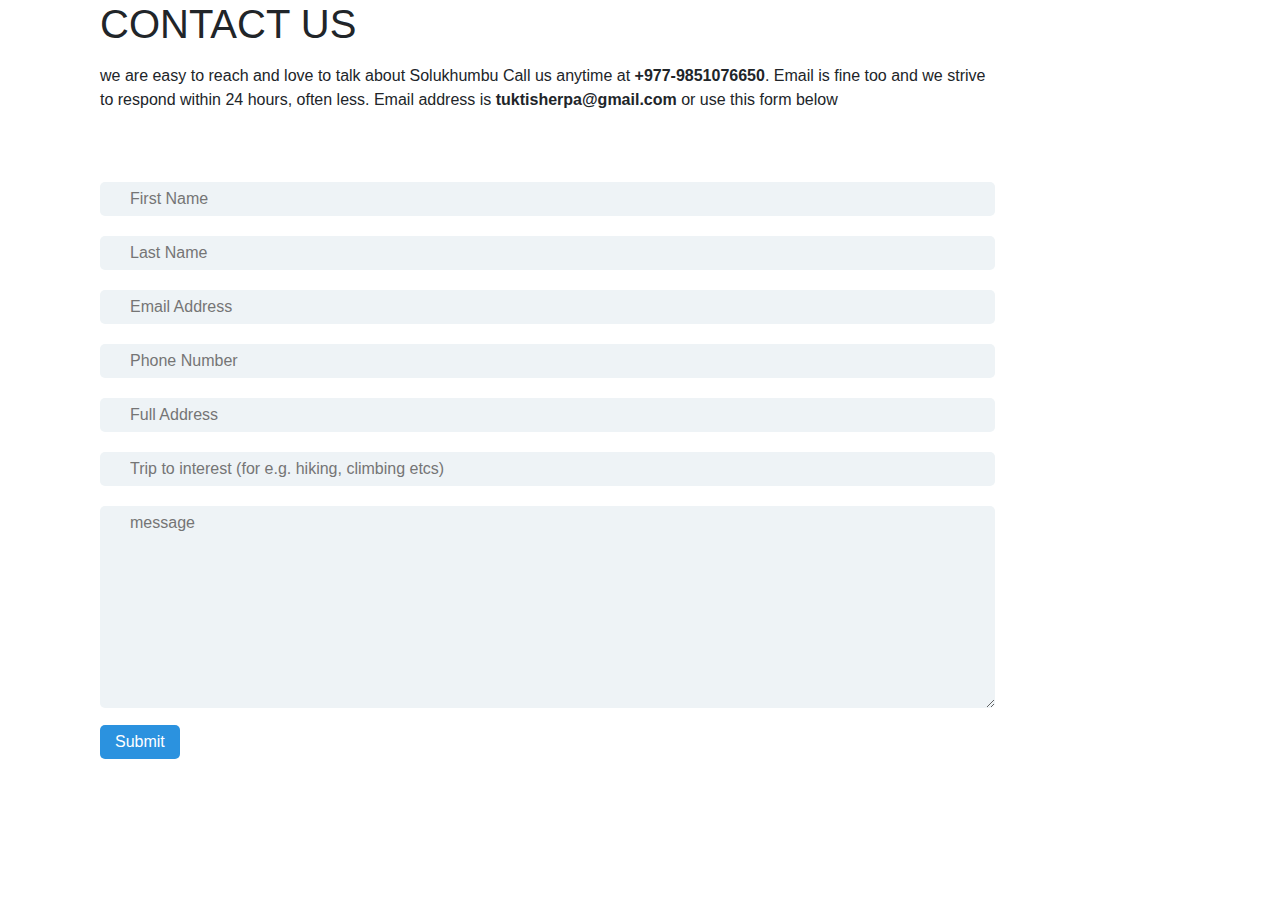
<file: Visit Solukhumbu/contact.html>
<!DOCTYPE html>
<html lang="en">
<head>
    <meta charset="UTF-8">
    <meta name="viewport" content="width=device-width, initial-scale=1.0">
    <meta http-equiv="X-UA-Compatible" content="ie=edge">
    <link rel="stylesheet" type="text/css" href="css/custom.css">
    <link rel="stylesheet" type="text/css" href="css/bootstrap.min.css">
    <title>Contact Us</title>
</head>
<body>
    <div class="container">
            <div class="col-md-10">
            <h1 class="heading">CONTACT US</h1>
            <p class="content">we are easy to reach and love to talk about Solukhumbu Call us anytime at <b>+977-9851076650</b>. 
                Email is fine too and we strive to respond within 24 hours, often less. 
                Email address is <b>tuktisherpa@gmail.com</b>
                or use this form below</p>
                <div class="contack-form">
                    <input type="text" name="first-name" placeholder="First Name" width="100%">
                    <input type="text" name="last-name" placeholder="Last Name">
                    <input type="text" name="email" placeholder="Email Address">
                    <input type="text" name="phone" placeholder="Phone Number">
                    <input type="text" name="address" placeholder="Full Address">
                    <input type="text" name="interest" placeholder="Trip to interest (for e.g. hiking, climbing etcs)">
                    <textarea name="message" id="" rows="8" placeholder="message"></textarea>
                    <button class="submit">Submit</button>
                </div>
            </div>
    </div>
</body>
</html>
</file>
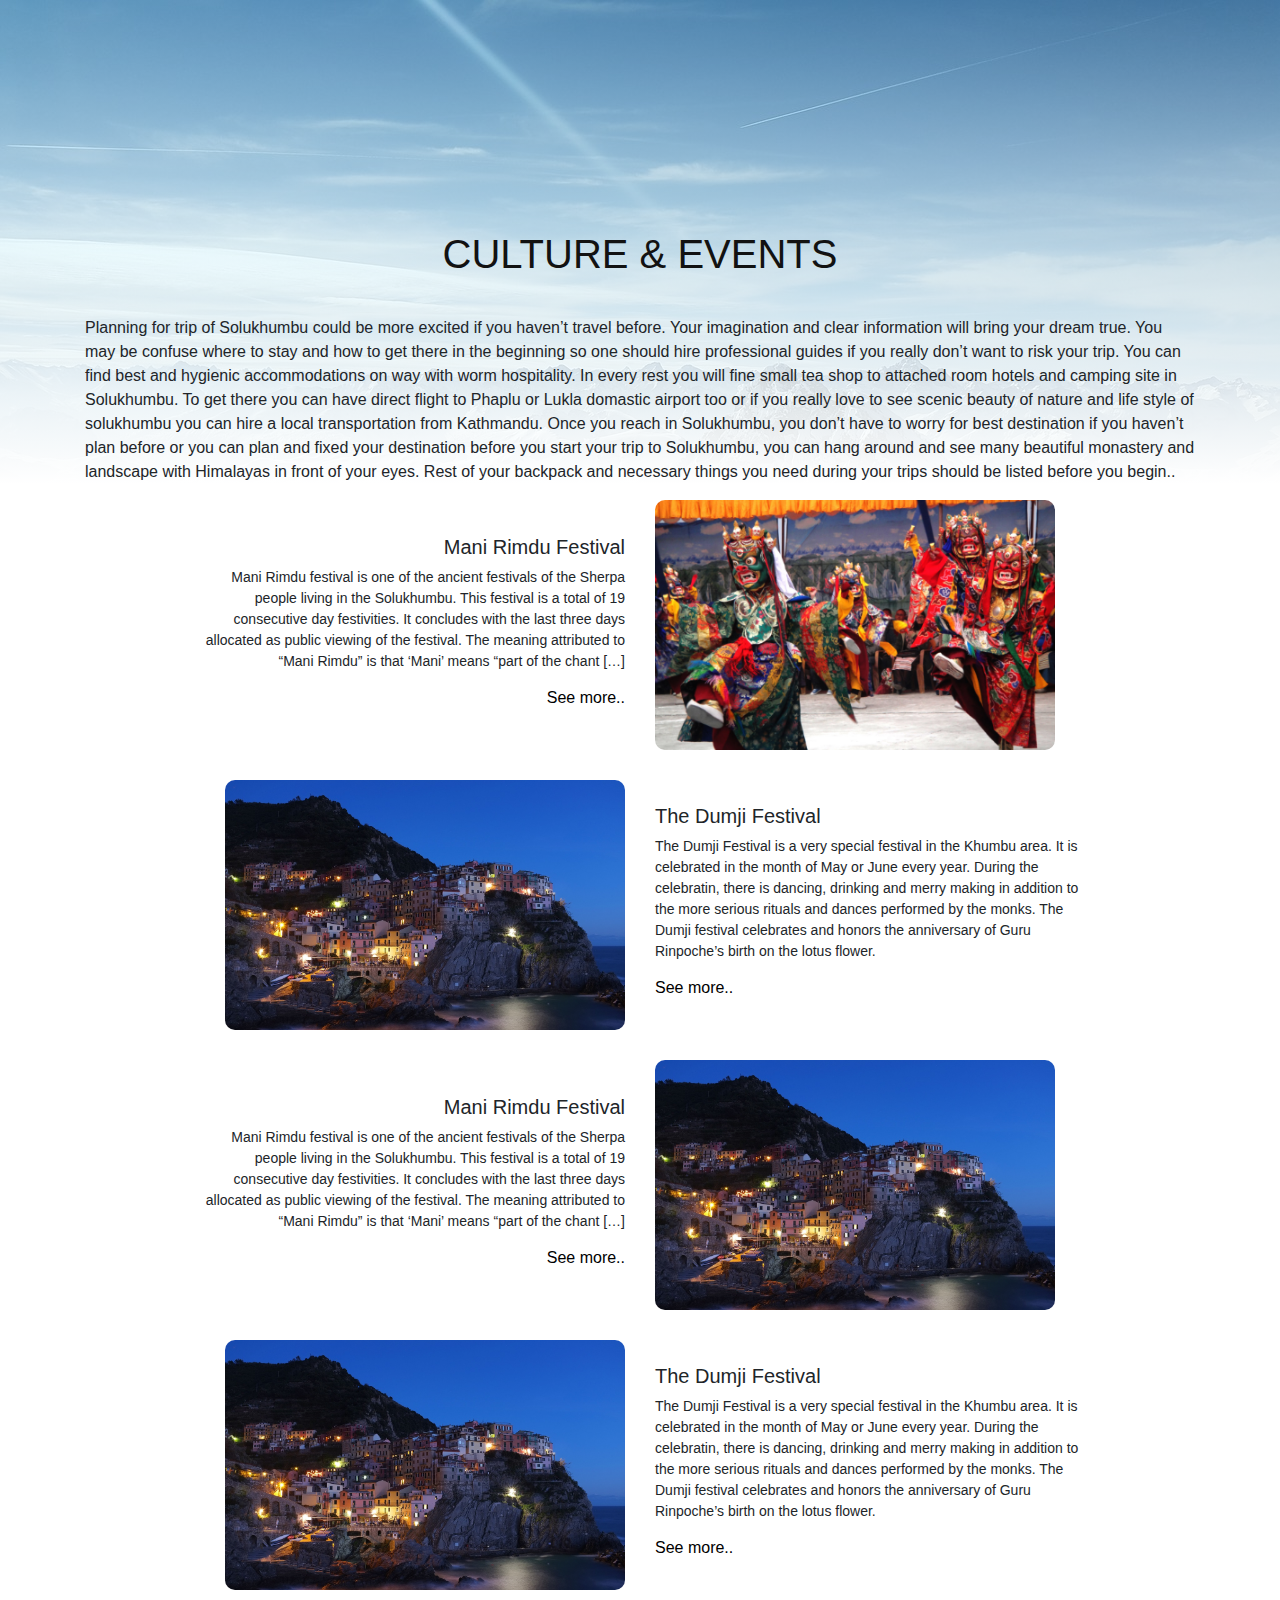
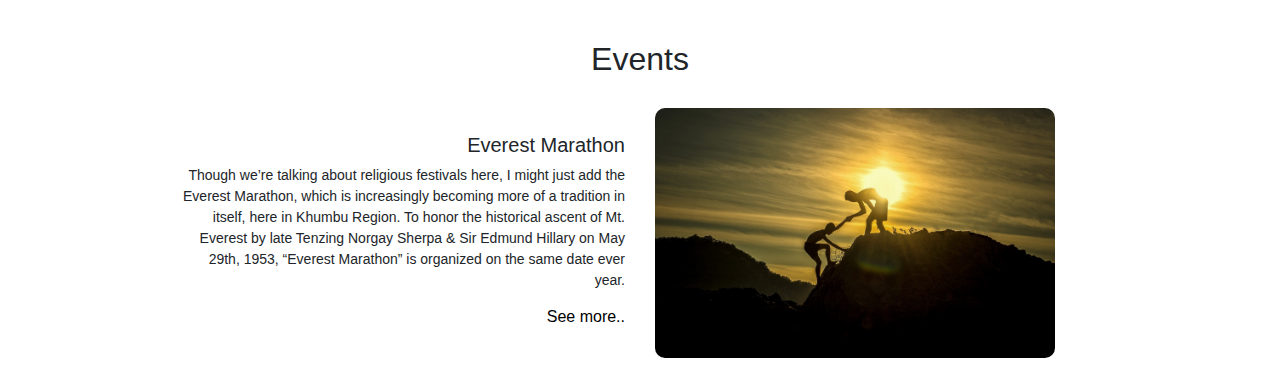
<file: Visit Solukhumbu/culture & events.html>
<!DOCTYPE html>
<html lang="en">
<head>
    <meta charset="UTF-8">
    <meta name="viewport" content="width=device-width, initial-scale=1.0">
    <meta http-equiv="X-UA-Compatible" content="ie=edge">
    <link rel="stylesheet" type="text/css" href="css/custom.css">
    <link rel="stylesheet" type="text/css" href="css/bootstrap.min.css">

    <script type="text/javascript" src="js/jquery.min.js"> </script>
    <script type="text/javascript" src="js/bootstrap.min.js"> </script>

    <title>Culture & Events</title>
</head>
<body>
    <div class="header-image-culture" style="background: linear-gradient(180deg, #8DEBFE47 0%, #FFFFFF 100%),url(img/Rough-horn.jpg);
    background-size: cover;">
        <div class="container">
            <h1 class="culture-events">CULTURE & EVENTS</h1>
            <p class="culture-events">Planning for trip of Solukhumbu could be more excited if you haven’t travel before. Your imagination and clear information will bring your dream true. You may be confuse where to stay and how to get there in the beginning so one should hire professional guides if you really don’t want to risk your trip. You can find best and hygienic accommodations on way with worm hospitality. In every rest you will fine small tea shop to attached room hotels and camping site in Solukhumbu. To get there you can have direct flight to Phaplu or Lukla domastic airport too or if you really love to see scenic beauty of nature and life style of solukhumbu you can hire a local transportation from Kathmandu. Once you reach in Solukhumbu, you don’t have to worry for best destination if you haven’t plan before or you can plan and fixed your destination before you start your trip to Solukhumbu, you can hang around and see many beautiful monastery and landscape with Himalayas in front of your eyes. Rest of your backpack and necessary things you need during your trips should be listed before you begin..</p c>
        </div>
    </div>
    <div class="container">
        <div class="col-md-10 mx-auto">
            <div class="row" style="margin-bottom: 30px;">
                <div class="col-md-6 my-auto">
                    <h5 style="text-align: right;">Mani Rimdu Festival</h5>
                    <p style="text-align: right; font-size: 14px;">Mani Rimdu festival is one of the ancient festivals of the Sherpa people living in the Solukhumbu. This festival is a total of 19 consecutive day festivities. It concludes with the last three days allocated as public viewing of the festival. The meaning attributed to “Mani Rimdu” is that ‘Mani’ means “part of the chant […]</p>
                    <a href="#"><h6 style="text-align: right; color: #000000;">See more..</h6></a>
                </div>
                <div class="col-md-6">
                    <div><img class="culture-events-img" src="img/ramdi.png"></div>
                </div>
            </div>
            <div class="row" style="margin-bottom: 30px;">
                <div class="col-md-6">
                    <div style="text-align: right;"><img class="culture-events-img" src="img/village.jpg"></div>
                </div>
                <div class="col-md-6 my-auto">
                    <h5 style="text-align: left;">The Dumji Festival</h5>
                    <p style="text-align: left; font-size: 14px;">The Dumji Festival is a very special festival in the Khumbu area. It is celebrated in the month of May or June every year. During the celebratin, there is dancing, drinking and merry making in addition to the more serious rituals and dances performed by the monks. The Dumji festival celebrates and honors the anniversary of Guru Rinpoche’s birth on the lotus flower.</p>
                    <a href="#"><h6 style="text-align: left; color: #000000;">See more..</h6></a>
                </div>
            </div>
            <div class="row" style="margin-bottom: 30px;">
                <div class="col-md-6 my-auto">
                    <h5 style="text-align: right;">Mani Rimdu Festival</h5>
                    <p style="text-align: right; font-size: 14px;">Mani Rimdu festival is one of the ancient festivals of the Sherpa people living in the Solukhumbu. This festival is a total of 19 consecutive day festivities. It concludes with the last three days allocated as public viewing of the festival. The meaning attributed to “Mani Rimdu” is that ‘Mani’ means “part of the chant […]</p>
                    <a href="#"><h6 style="text-align: right; color: #000000;">See more..</h6></a>
                </div>
                <div class="col-md-6">
                    <div><img class="culture-events-img" src="img/village.jpg"></div>
                </div>
            </div>
            <div class="row" style="margin-bottom: 50px;">
                <div class="col-md-6">
                    <div style="text-align: right;"><img class="culture-events-img" src="img/village.jpg"></div>
                </div>
                <div class="col-md-6 my-auto">
                    <h5 style="text-align: left;">The Dumji Festival</h5>
                    <p style="text-align: left; font-size: 14px;">The Dumji Festival is a very special festival in the Khumbu area. It is celebrated in the month of May or June every year. During the celebratin, there is dancing, drinking and merry making in addition to the more serious rituals and dances performed by the monks. The Dumji festival celebrates and honors the anniversary of Guru Rinpoche’s birth on the lotus flower.</p>
                    <a href="#"><h6 style="text-align: left; color: #000000;">See more..</h6></a>
                </div>
            </div>
            <div class="events1">
                <h2 class="events1-2">Events</h2>
                <div class="row">
                    <div class="row" style="margin-bottom: 30px;">
                        <div class="col-md-6 my-auto">
                            <h5 style="text-align: right;">Everest Marathon</h5>
                            <p style="text-align: right; font-size: 14px;">Though we’re talking about religious festivals here, I might just add the Everest Marathon, which is increasingly becoming more of a tradition in itself, here in Khumbu Region. To honor the historical ascent of Mt. Everest by late Tenzing Norgay Sherpa & Sir Edmund Hillary on May 29th, 1953, “Everest Marathon” is organized on the same date ever year.</p>
                            <a href="#"><h6 style="text-align: right; color: #000000;">See more..</h6></a>
                        </div>
                        <div class="col-md-6">
                            <div><img class="culture-events-img" src="img/adventure.jpg"></div>
                        </div>
                    </div>
                </div>
            </div>
        </div>
    </div>
</body>
</html>
</file>
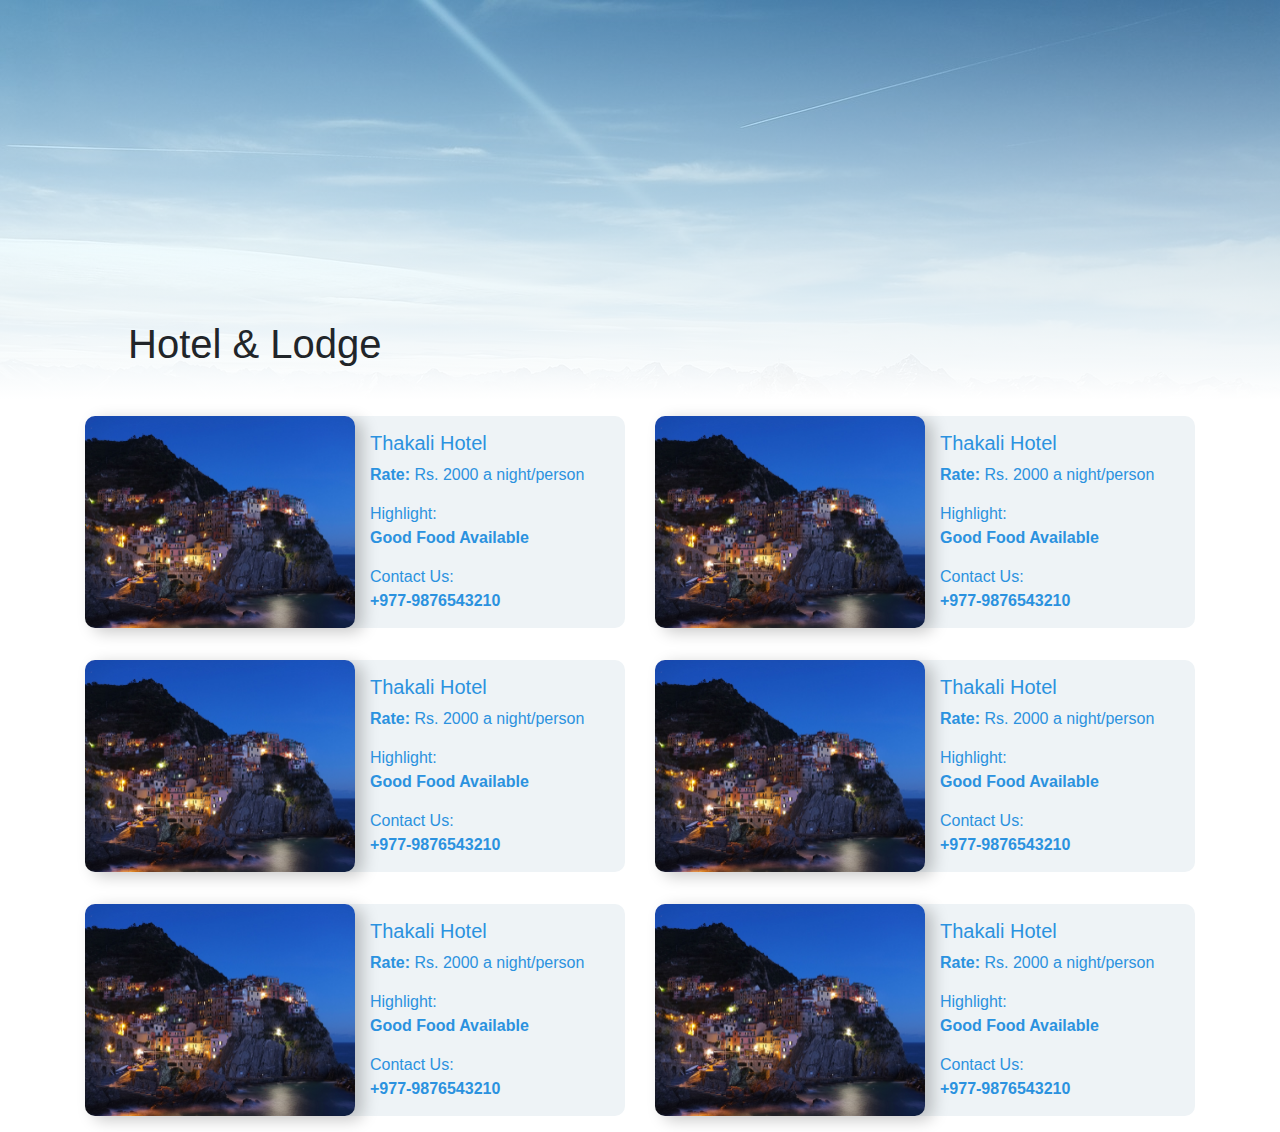
<file: Visit Solukhumbu/hotel & lodge.html>
<!DOCTYPE html>
<html lang="en">
<head>
    <meta charset="UTF-8">
    <meta name="viewport" content="width=device-width, initial-scale=1.0">
    <meta http-equiv="X-UA-Compatible" content="ie=edge">
    <link rel="stylesheet" type="text/css" href="css/custom.css">
    <link rel="stylesheet" type="text/css" href="css/bootstrap.min.css">
    <title>Hotel & Lodge</title>
</head>
<body>
    <div class="header-image-hotel" style="background: linear-gradient(180deg, #8DEBFE47 0%, #FFFFFF 100%),url(img/Rough-horn.jpg);
    background-size: cover;">
        <h1 class="header">Hotel & Lodge</h1>
    </div>
    <div class="container">
        <div class="row">
            <div class="col-md-6">
                <div class="hotel-package">
                    <div class="package">
                        <img src="img/village.jpg">                        
                    </div>
                    <div class="package-content">
                        <div class="hotel-name"><h5>Thakali Hotel</h5></div>
                        <div class="rate"><b>Rate: </b>Rs. 2000 a night/person</div>
                        <div class="highlight">Highlight:</div>
                            <div class="highlight-1"><b>Good Food Available</b></div>
                        <div class="contact">Contact Us:</div>
                            <div class="contact-1"><b>+977-9876543210</b></div>
                    </div>
                </div>
            </div>
            <div class="col-md-6">
                <div class="hotel-package">
                    <div class="package">
                        <img src="img/village.jpg">                        
                    </div>
                    <div class="package-content">
                        <div class="hotel-name"><h5>Thakali Hotel</h5></div>
                        <div class="rate"><b>Rate: </b>Rs. 2000 a night/person</div>
                        <div class="highlight">Highlight:</div>
                            <div class="highlight-1"><b>Good Food Available</b></div>
                        <div class="contact">Contact Us:</div>
                            <div class="contact-1"><b>+977-9876543210</b></div>
                    </div>
                </div>
            </div>
        </div>
        <div class="row">
            <div class="col-md-6">
                <div class="hotel-package">
                    <div class="package">
                        <img src="img/village.jpg">                        
                    </div>
                    <div class="package-content">
                        <div class="hotel-name"><h5>Thakali Hotel</h5></div>
                        <div class="rate"><b>Rate: </b>Rs. 2000 a night/person</div>
                        <div class="highlight">Highlight:</div>
                            <div class="highlight-1"><b>Good Food Available</b></div>
                        <div class="contact">Contact Us:</div>
                            <div class="contact-1"><b>+977-9876543210</b></div>
                    </div>
                </div>
            </div>
            <div class="col-md-6">
                <div class="hotel-package">
                    <div class="package">
                        <img src="img/village.jpg">                        
                    </div>
                    <div class="package-content">
                        <div class="hotel-name"><h5>Thakali Hotel</h5></div>
                        <div class="rate"><b>Rate: </b>Rs. 2000 a night/person</div>
                        <div class="highlight">Highlight:</div>
                            <div class="highlight-1"><b>Good Food Available</b></div>
                        <div class="contact">Contact Us:</div>
                            <div class="contact-1"><b>+977-9876543210</b></div>
                    </div>
                </div>
            </div>
        </div>
        <div class="row">
            <div class="col-md-6">
                <div class="hotel-package">
                    <div class="package">
                        <img src="img/village.jpg">                        
                    </div>
                    <div class="package-content">
                        <div class="hotel-name"><h5>Thakali Hotel</h5></div>
                        <div class="rate"><b>Rate: </b>Rs. 2000 a night/person</div>
                        <div class="highlight">Highlight:</div>
                            <div class="highlight-1"><b>Good Food Available</b></div>
                        <div class="contact">Contact Us:</div>
                            <div class="contact-1"><b>+977-9876543210</b></div>
                    </div>
                </div>
            </div>
            <div class="col-md-6">
                <div class="hotel-package">
                    <div class="package">
                        <img src="img/village.jpg">                        
                    </div>
                    <div class="package-content">
                        <div class="hotel-name"><h5>Thakali Hotel</h5></div>
                        <div class="rate"><b>Rate: </b>Rs. 2000 a night/person</div>
                        <div class="highlight">Highlight:</div>
                            <div class="highlight-1"><b>Good Food Available</b></div>
                        <div class="contact">Contact Us:</div>
                            <div class="contact-1"><b>+977-9876543210</b></div>
                    </div>
                </div>
            </div>
        </div>
    </div>
</body>
</html>
</file>
<file: css/custom.css>
body{
    font-family: 'Barlow', sans-serif;
}

a{
    text-decoration: none !important;
}

#navDesktop {
    position: fixed;
    width: 100%;
    padding: 10px 160px 50px 160px;
    z-index: 2;
    background: linear-gradient(180deg, gray, transparent);
}

a.nav-link {
    color: white;
}

ul.navbar-nav.mx-auto {
    align-items: center;
}

li.nav-item {
    position: relative;
    padding: 0 18px;
}

ul.dropdown-menu.show {
    background: transparent;
    padding: 0 25px;
    border: none;
}

ul.dropdown-menu.show a{
    color: white;
}

img.logo-img {
    height: 75px;
    width: auto;
    margin: 0 5px;
}

video{
    width: 100%;
    height: 650px;
    object-fit: cover;
}


.second{
    text-align: right;
}

.home-slider-text {
    position: absolute;
    left: 26%;
    font-size: 60px;
    top: 30%;
    z-index: 1;
    color: white;
    text-shadow: 0px 4px 6px #231F208F;
}

.main-slider{
    position: relative;
}

.slider-overlay {
    position: absolute;
    width: 100%;
    height: 100%;
    top: 0;
    background: rgba(30, 144, 255, 0.3);
    z-index: 0;
}

.slider-caption{
    position: absolute;
    bottom: 53px;
    left: 230px;
    color: white;
    font-size: 20px;
    z-index: 1;
}

.slider-caption:before{
    display: inline-block;
    content: '';
    height: 3px;
    width: 300px;
    background: white;
    margin-bottom: 5px;
    margin-right: 5px;
}

#homeSlider .owl-nav {
    position: absolute;
    bottom: 40px;
    left: 100px;
}

#homeSlider img {
    height: 650px !important;
    object-fit: cover;
}

#homeSlider i.fa.fa-chevron-left, #homeSlider i.fa.fa-chevron-right {
    background: white;
    padding: 15px 20px;
    border-radius: 50%;
}

#homeSlider button.owl-prev:hover, #homeSlider button.owl-next:hover {
    background: none!important;
}

#homeSlider button.owl-prev, #homeSlider button.owl-next {
    outline: none;
}

#homeSlider i.fa.fa-chevron-left:hover, #homeSlider i.fa.fa-chevron-right:hover {
    background: #2B92DF !important;
    color: white;
}

#aboutUs{
    position: relative;
    padding: 50px 0 110px 0;
}

.abt-img-row {
    display: flex;
    justify-content: center;
}

.abt-img{
    width: 100%;
    height: 230px;
    object-fit: cover;
    border-radius: 20px;
}

.abt-img-wrap{
    position: relative;
    transition: transform 0.5s ease;
    width: 100%;
    margin: 18px;
}

.abt-img-wrap:hover{
    transform: scale(1.1);
}

.text-img{
    position: absolute;
    bottom: 20px;   
    color: white;
    opacity: 0;
    text-align: center;
    background: rgba(0,0,0,0);
    width: 100%;
    box-sizing: border-box;
}

.abt-img-wrap:hover .text-img{
    opacity: 1;
    background: rgba(0,0,0,0.6);
}


.about-title {
    font-size: 24px;
    font-weight: 600;
    line-height: 28px;
    margin-bottom: 25px;
}

a.abt-read-more {
    background: #2B92DF;
    color: white;
    padding: 10px 20px;
    border-radius: 20px;
    text-decoration: none;
}

.about-text{
    margin-bottom: 40px;
}

img.mountain-bg {
    position: absolute;
    width: 100%;
    bottom: 0;
}

.section-header{
    font-size: 29px;
    font-weight: 600;
    text-align: center;
    text-transform: uppercase;
}

.section-tagline{
    text-align: center;
    font-size: 14px;
    color: #9F9F9F;
    margin-bottom: 60px;
}

.popular-bg {
    position: absolute;
    bottom: 33%;
    height: 280px;
    width: 100%;
    background: #EEF3F6;
    z-index: -1;
}

.popular-card{
    position: relative;
    max-width: 320px;
}

.popular-img-wrap{
    position: relative;
    text-align: center;
    margin-bottom: 20px;
}

.explore-btn{
    position: absolute;
    bottom: 30px;
    left: 35%;
    opacity: 0;
    transition: all 0.3s;
}

.popular-img-wrap:hover .explore-btn{
    opacity: 1;
}

.explore-btn a {
    color: white;
    background: #2B92DF;
    padding: 10px 20px;
}

.popular-img{
    width: 100%;
    height: 420px;
    object-fit: cover;
    border-radius: 20px;
}

.popular-title {
    font-size: 17px;
    font-weight: 600;
    margin-bottom: 10px;
}

.popular-text {
    color: #9F9F9F;
    font-size: 13px;
}

.card-top{
    position: absolute;
    top: -10px;
    left: 15%;
    width: 70%;
    height: 50px;
    background: #2B92DF;
    z-index: -1;
}

#footer-top{
    padding-top: 380px;
    padding-bottom: 40px;
    background: #EEF3F6;
    clip-path: polygon(0 60%, 100% 0, 100% 100%, 0% 100%);
}

.first li{
    margin: 8px 0;
}

.first a{
    color: black;
    text-decoration: none;
    font-weight: 600;
}

.footer-title {
    font-weight: 600;
    margin-bottom: 10px;
}

.footer-contact {
    font-weight: 600;
}

.footer-text {
    margin-bottom: 10px;
    font-size: 14px;
}

.footer-email {
    margin-bottom: 20px;
    font-size: 14px;
}

.social-icons .fab {
    color: black;
    font-size: 20px;
}

.privacy-links {
    text-align: right;
}

#copyright {
    padding: 15px 0;
    background: #0054A5;
    color: #CCCCCC;
}

#copyright a{
    color: #CCCCCC;
    text-decoration: none;
}

.privacy {
    margin-right: 70px;
}

#popular-destinations, #cultural-events, #videos, #peoples-opinion, #partners{
    position: relative;
    padding: 50px 0;
}

.people-bg {
    position: absolute;
    bottom: 0;
    height: 400px;
    width: 100%;
    background: #EEF3F6;
    z-index: -1;
}

.people-img-wrap{
    text-align: center;
}

.people-img{
    width: 200px !important;
    height: 200px !important;
    border-radius: 50%;
    margin-bottom: 60px;
    margin-left: auto;
    margin-right: auto;
}

.content-center{
    text-align: center;
}

.people-name-age{
    font-weight: 600;
    margin-top: 30px;
}

.people-address{
    font-weight: 600;
}

#videos iframe {
    width: 100% !important;
    height: 250px !important;
    border-radius: 25px !important;
}

#peopleSlider .owl-carousel .owl-item img {
    height: 200px;
    width: 200px !important;
    object-fit: cover;
}

#peopleSlider button.owl-prev:hover, #peopleSlider button.owl-next:hover {
    background: none!important;
}

#peopleSlider button.owl-prev, #peopleSlider button.owl-next {
    outline: none;
}

#peopleSlider i.fa.fa-chevron-left:hover, #peopleSlider i.fa.fa-chevron-right:hover {
    background: none !important;
    color: black;
}

img.partner-img {
    height: 165px !important;
    object-fit: contain !important;
}

.partner-name{
    text-align: center;
    margin-top: 20px;
}

.cultural-bg{
    position: absolute;
    top: 0;
    background: #EEF3F6;
    width: 100%;
    height: 100%;
    clip-path: polygon(0 0, 0 60%, 100% 0);
    z-index: -1;
}

.culture-event-title {
    font-size: 20px;
    font-weight: 600;
}

.culture-event-text {
    color: #9F9F9F;
    margin-bottom: 18px;
}

a.read-more-btn {
    color: white;
    background: #2B92DF;
    padding: 10px 20px;
    font-size: 14px;
    border-radius: 25px;
}

/* Heading */
h1.heading {
    margin-bottom: 1rem;
}
/* header content */
p.content {
    margin-bottom: 70px;
}
/* input tag*/
input[type="text"] {
    display: block;
    width: 100%;
    margin: 20px 0;
    background-color: #EEF3F6;
    border: none;
    padding: 5px;
    border-radius: 5px;
    padding-left: 30px;
}
/* textarea content */
textarea {
    width: 100%;
    margin-bottom: 10px !important;
    background-color: #EEF3F6;
    border: none;
    padding: 5px;
    border-radius: 5px;
    padding-left: 30px;
}
/* button */
button.submit {
    background-color: #2B92DF;
    color: #FFFFFF;
    padding: 5px 15px 5px 15px;
    border: none;
    border-radius: 5px;
    margin-bottom: 50px;
}

/* Hotel & Lodge */
/* Top Heading */
.header-image-hotel {
    width: 100%;
    opacity: 1;
    height: 400px;
}
h1.header {
    margin-bottom: 4rem;
    margin-left: 8rem;
    padding-top: 20rem;
}
/* Image and Content */
.hotel-package{
    display: flex;
    border-radius: 10px;
    background-color: #EEF3F6;
    margin: 1rem 0;
}
.package {
    width: 50%;
    border: none;
}
.package-content {
    width: 50%;
    padding: 0 15px;
    color: #2B92DF;
}
/* under pakage content */
.hotel-name {
    margin-top: 15px;
}
.rate {
    margin-bottom: 15px;
}
.highlight-1 {
    margin-bottom: 15px;
}
.contact-1 {
    margin-bottom: 15px;
}
.package img {
    width: 100%;
    border-radius: 10px;
    height: 100%;
    box-shadow: 8px 4px 16px #00000038;
}

/* Prepare Your Trip */
/* Header Image */
.header-image {
    width: 100%;
    opacity: 1;
}
h1.trip {
    text-align: center;
    padding-top: 230px;
    color: #121212;
    opacity: 1;
    padding-bottom: 30px;
}
p.description {
    text-align: center;
    margin-bottom: 60px;
}
h3.places {
    text-align: center;
    margin-top: 50px;
    margin-bottom: 40px;
}
p.tab-description {
    text-align: justify;
}
img.place {
    height: 250px;
    width: 200px;
    object-fit: cover;
    margin-bottom: 20px;
    border-radius: 10px;
}
img.hotels {
    height: 250px;
    width: 170px;
    object-fit: cover;
    margin-bottom: 20px;
    border-radius: 10px;
}
.bg-c {
    height: 200px;
    width: 100%;
}
.bg1 {
    position: relative;
}
.bg2 {
    position: absolute;
    content: '';
    width: 100%;
    height: 100px;
    background: #EEF3F6;
    bottom: 225px;
    z-index: -1;
}
img.map {
    border-radius: 10px;
}

.images-list {
    position: relative;
}

/* Attraction */
.header-image-attraction {
    width: 100%;
    opacity: 1;
}
h1.attraction {
    text-align: center;
    padding-top: 230px;
    color: #121212;
    opacity: 1;
    padding-bottom: 30px;
}
img.destinationn-places {
    height: 250px;
    width: 2300px;
    object-fit: cover;
    margin-bottom: 20px;
    border-radius: 10px;
}
img.destination-img {
    height: 250px;
    width: 200px;
    object-fit: cover;
    margin-bottom: 20px;
    border-radius: 10px;
}
.bg3 {
    position: relative;
}
.bg4 {
    position: absolute;
    content: '';
    width: 100%;
    height: 100px;
    background: #EEF3F6;
    top: 160px;
    z-index: -1;
}
.bg5 {
    position: absolute;
    content: '';
    width: 100%;
    height: 100px;
    background: #EEF3F6;
    bottom: 300px;
    z-index: -1;
}
p.places-content {
    font-size: 12px;
    text-align: justify;
}
.bcg-1 {
    position: relative;
}
.bcg-2 {
    position: absolute;
    content: '';
    width: 75%;
    height: 25px;
    background: #2B92DF;
    top: -5px;
    left: 25px;
    z-index: -1;
}
img.activities-img {
    height: 140px;
    width: 140px;
    object-fit: cover;
    margin-bottom: 10px;
    border-radius: 10px;
}

/* Culture & Events */
.header-image-culture {
    width: 100%;
    opacity: 1;
}
h1.culture-events {
    text-align: center;
    padding-top: 230px;
    color: #121212;
    opacity: 1;
    padding-bottom: 30px;
}
img.culture-events-img {
    height: 250px;
    width: 400px;
    object-fit: cover;
    border-radius: 10px;
}
.events1-2{
    text-align:center;
    margin-bottom: 30px;
}

/* Blog */
h1.blog-header {
    margin-bottom: 0;
}
.wrap-jewel {
    margin-bottom: 30px;
}
.jewel-of-solukhumbu1 {
    height: 350px;
    width: 92%;
}
.latest-content {
    margin:5px 0 5px 0;
    font-size: 14px;
}
.sidebar {
    margin-top: 20px;
    color: black;
}
.sidebar a {
    color: black;
}
.jewel-of-solukhumbu1-content {
    width: 92%;
    margin-top: 20px;
}
.see-more {
    color: black;
    margin-top: 5px;
    margin-bottom: 20px;
}


.all-photos {
    font-size: 30px;
    font-weight: 600;
    margin-bottom: 15px;
}

img.gallery-slide {
    height: 500px;
    object-fit: cover;
    border-radius: 20px;
}

img.gallery-right {
    width: 100%;
    height: 44.5%;
    object-fit: cover;
    border-radius: 20px;
}

#gallerySlider i.fa.fa-chevron-left, #gallerySlider i.fa.fa-chevron-right{
    position: absolute;
    bottom: 15%;
    color: black;
    background: white;
    border-radius: 50%;
    font-size: 12px;
}

#gallerySlider i.fa.fa-chevron-left{
    left: 9%;
    padding: 15px 19px 15px 18px;
}

#gallerySlider i.fa.fa-chevron-right{
    right: 9%;
    padding: 15px 18px 15px 19px;
}

#gallerySlider .owl-stage-outer{
    border-radius: 20px;
}

#gallery {
    padding: 50px 0;
}

.gallery-slide-caption {
    position: absolute;
    bottom: 10%;
    width: 100%;
    text-align: center;
    background: rgba(0,0,0,0.5);
    color: white;
    padding: 5px;
}


.main-gallery{
    display: grid;
    grid-template-columns: repeat(4, 1fr);
    grid-column-gap: 1.5rem;
    grid-row-gap: 1.5rem;
}

.gallery-item:nth-child(3){
    grid-row: span 2;
}

.gallery-item:nth-child(10){
    grid-row: span 2;
    grid-column: span 2;
}

.gallery-item:nth-child(1), .gallery-item:nth-child(8){
    height: 270px;
}

.gallery-item:nth-child(5), .gallery-item:nth-child(11){
    height: 300px;
}

.gallery-img{
    width: 100%;
    height: 100%;
    object-fit: cover;
    border-radius: 20px;
}

.gallery-item:hover{
    transition: all 1s ease-in-out;
}

img.gallery-img, img.gallery-right{
    transition: transform .5s ease-in-out;
}

img.gallery-img:hover, img.gallery-right:hover{
    transform: scale(1.06);
}
</file>
<file: Visit Solukhumbu/css/custom.css>
/* Heading */
h1.heading {
    margin-bottom: 1rem;
}
/* header content */
p.content {
    margin-bottom: 70px;
}
/* input tag*/
input[type="text"] {
    display: block;
    width: 100%;
    margin: 20px 0;
    background-color: #EEF3F6;
    border: none;
    padding: 5px;
    border-radius: 5px;
    padding-left: 30px;
}
/* textarea content */
textarea {
    width: 100%;
    margin-bottom: 10px !important;
    background-color: #EEF3F6;
    border: none;
    padding: 5px;
    border-radius: 5px;
    padding-left: 30px;
}
/* button */
button.submit {
    background-color: #2B92DF;
    color: #FFFFFF;
    padding: 5px 15px 5px 15px;
    border: none;
    border-radius: 5px;
    margin-bottom: 50px;
}

/* Hotel & Lodge */
/* Top Heading */
.header-image-hotel {
    width: 100%;
    opacity: 1;
    height: 400px;
}
h1.header {
    margin-bottom: 4rem;
    margin-left: 8rem;
    padding-top: 20rem;
}
/* Image and Content */
.hotel-package{
    display: flex;
    border-radius: 10px;
    background-color: #EEF3F6;
    margin: 1rem 0;
}
.package {
    width: 50%;
    border: none;
}
.package-content {
    width: 50%;
    padding: 0 15px;
    color: #2B92DF;
}
/* under pakage content */
.hotel-name {
    margin-top: 15px;
}
.rate {
    margin-bottom: 15px;
}
.highlight-1 {
    margin-bottom: 15px;
}
.contact-1 {
    margin-bottom: 15px;
}
.package img {
    width: 100%;
    border-radius: 10px;
    height: 100%;
    box-shadow: 8px 4px 16px #00000038;
}

/* Prepare Your Trip */
/* Header Image */
.header-image {
    width: 100%;
    opacity: 1;
}
h1.trip {
    text-align: center;
    padding-top: 230px;
    color: #121212;
    opacity: 1;
    padding-bottom: 30px;
}
p.description {
    text-align: center;
    margin-bottom: 60px;
}
h3.places {
    text-align: center;
    margin-top: 50px;
    margin-bottom: 40px;
}
p.tab-description {
    text-align: justify;
}
img.place {
    height: 250px;
    width: 200px;
    object-fit: cover;
    margin-bottom: 20px;
    border-radius: 10px;
}
img.hotels {
    height: 250px;
    width: 170px;
    object-fit: cover;
    margin-bottom: 20px;
    border-radius: 10px;
}
.bg-c {
    height: 200px;
    width: 100%;
}
.bg1 {
    position: relative;
}
.bg2 {
    position: absolute;
    content: '';
    width: 100%;
    height: 100px;
    background: #EEF3F6;
    bottom: 225px;
    z-index: -1;
}
img.map {
    border-radius: 10px;
}

.images-list {
    position: relative;
}

/* Attraction */
.header-image-attraction {
    width: 100%;
    opacity: 1;
}
h1.attraction {
    text-align: center;
    padding-top: 230px;
    color: #121212;
    opacity: 1;
    padding-bottom: 30px;
}
img.destinationn-places {
    height: 250px;
    width: 2300px;
    object-fit: cover;
    margin-bottom: 20px;
    border-radius: 10px;
}
img.destination-img {
    height: 250px;
    width: 200px;
    object-fit: cover;
    margin-bottom: 20px;
    border-radius: 10px;
}
.bg3 {
    position: relative;
}
.bg4 {
    position: absolute;
    content: '';
    width: 100%;
    height: 100px;
    background: #EEF3F6;
    top: 160px;
    z-index: -1;
}
.bg5 {
    position: absolute;
    content: '';
    width: 100%;
    height: 100px;
    background: #EEF3F6;
    bottom: 300px;
    z-index: -1;
}
p.places-content {
    font-size: 12px;
    text-align: justify;
}
.bcg-1 {
    position: relative;
}
.bcg-2 {
    position: absolute;
    content: '';
    width: 75%;
    height: 25px;
    background: #2B92DF;
    top: -5px;
    left: 25px;
    z-index: -1;
}
img.activities-img {
    height: 140px;
    width: 140px;
    object-fit: cover;
    margin-bottom: 10px;
    border-radius: 10px;
}

/* Culture & Events */
.header-image-culture {
    width: 100%;
    opacity: 1;
}
h1.culture-events {
    text-align: center;
    padding-top: 230px;
    color: #121212;
    opacity: 1;
    padding-bottom: 30px;
}
img.culture-events-img {
    height: 250px;
    width: 400px;
    object-fit: cover;
    border-radius: 10px;
}
.events1-2{
    text-align:center;
    margin-bottom: 30px;
}

/* Blog */
h1.blog-header {
    margin-bottom: 0;
}
.wrap-jewel {
    margin-bottom: 30px;
}
.jewel-of-solukhumbu1 {
    height: 350px;
    width: 92%;
}
.latest-content {
    margin:5px 0 5px 0;
    font-size: 14px;
}
.sidebar {
    margin-top: 20px;
    color: black;
}
.sidebar a {
    color: black;
}
.jewel-of-solukhumbu1-content {
    width: 92%;
    margin-top: 20px;
}
.see-more {
    color: black;
    margin-top: 5px;
    margin-bottom: 20px;
}

/* single blog */
.archieve {
    background-color: #2B92DF;
    border-radius: 5px;
    padding: 1px 5px;
}
.archieve a {
    color: #FFFFFF;
}
</file>
